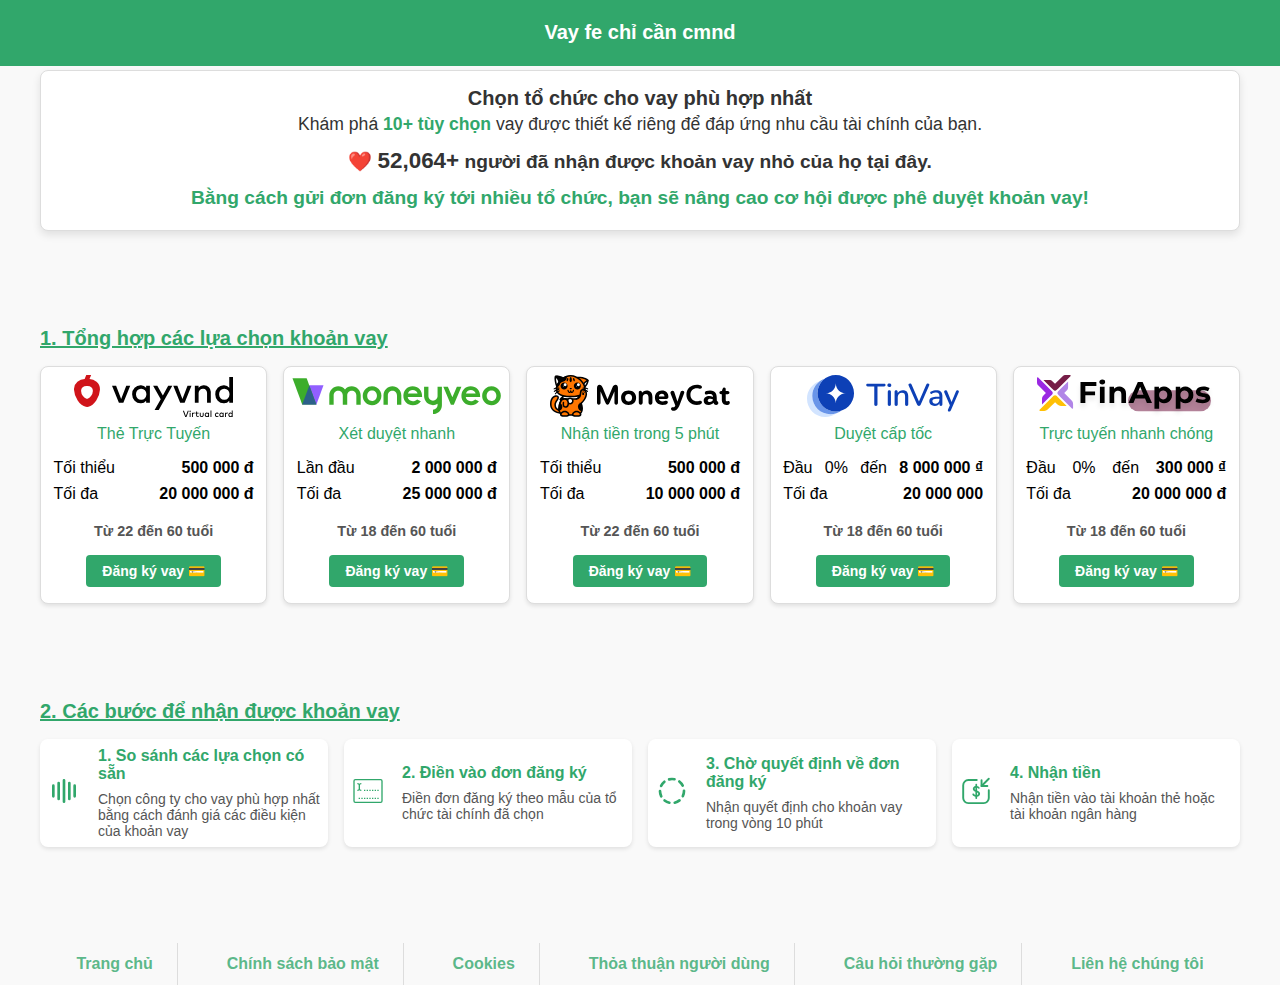
<file: index.html>
<!DOCTYPE html>
<html lang="en">

<head>
    <meta charset="UTF-8">
    <meta name="viewport" content="width=device-width, initial-scale=1.0">
    <title>Vay Siêu Tốc | Vay Online  | Có Tiền Ngay | Vay Đơn Giản</title><meta property="og:title" content="Vay Siêu Tốc | Vay Online  | Có Tiền Ngay | Vay Đơn Giản" /><meta name="description" content="Dễ Dàng Chọn Khoản Vay Tốt Tại Các Đơn Vị Uy Tín. Quy Trình Đơn Giản, Chỉ Cần CMND/CCCD. Đăng Ký Ngay!" /><meta property="og:site_name" content="Vaysieutoc.online" /><meta name="robots" content="index, follow" /><meta name="twitter:card" content="summary_large_image"><meta name="twitter:title" content="Vay Siêu Tốc | Vay Online  | Có Tiền Ngay | Vay Đơn Giản"><meta name="twitter:description" content="Dễ Dàng Chọn Khoản Vay Tốt Tại Các Đơn Vị Uy Tín. Quy Trình Đơn Giản, Chỉ Cần CMND/CCCD. Đăng Ký Ngay!">
    <meta name="theme-color" content="#23a86b">
    <link rel="preconnect" href="https://fonts.googleapis.com">
    <link rel="preconnect" href="https://fonts.gstatic.com" crossorigin>
    <link href="https://fonts.googleapis.com/css2?family=Cabin:ital,wght@0,400..700;1,400..700&display=swap" rel="stylesheet">
    <link href="/assets/css/site.css" rel="stylesheet">
    <link rel="stylesheet" href="/assets/footer.css">
    <link rel=“icon” href="/favicon.png" type=”image/png”>
    <!-- Google tag (gtag.js) -->
<script async src="https://www.googletagmanager.com/gtag/js?id=G-MVRMGFSZ53"></script>
<script>
  window.dataLayer = window.dataLayer || [];
  function gtag(){dataLayer.push(arguments);}
  gtag('js', new Date());

  gtag('config', 'G-MVRMGFSZ53');
</script>
<!-- Cloudflare Web Analytics --><script defer src='https://static.cloudflareinsights.com/beacon.min.js' data-cf-beacon='{"token": "f6c21867b831484cbdbc164f7df10d75"}'></script><!-- End Cloudflare Web Analytics -->
<body>
    <header>
        <h1>Vay fe chỉ cần cmnd</h1>
    </header>


<!-- Intro -->
<div class="container section">
    <div class="introduction">
        <div class="intro-content">
            <h2>Chọn tổ chức cho vay phù hợp nhất</h2>
            <p class="description">
                Khám phá <strong>10+ tùy chọn</strong> vay được thiết kế riêng để đáp ứng nhu cầu tài chính của bạn.
            </p>
            <div class="stats">
                <p>❤️ <strong>52,064+</strong> người đã nhận được khoản vay nhỏ của họ tại đây.</p>
            </div>
            <div class="highlight">
                <p>Bằng cách gửi đơn đăng ký tới nhiều tổ chức, bạn sẽ nâng cao cơ hội được phê duyệt khoản vay!</p>
            </div>
        </div>
    </div>
</div>

<!-- list app -->
<div class="container section">
    <h2 class="headline">1. Tổng hợp các lựa chọn khoản vay</h2>
    <div class="collection">
        <div class="ladi-collection-content">
            <!-- Vayvnd.vn -->
            <a href="https://dinos.scaletrk.com/click?a=52870&amp;o=927" target="_blank" class="ladi-collection-item">
                <div class="ladi-image">
                    <img src="/images/vayvnd.svg" alt="Vayvnd.vn - Công ty TNHH VAYO">
                </div>
                <h3 class="offer-title">Thẻ Trực Tuyến</h3>
                <div class="offer-amount">
                    <span class="text">Tối thiểu</span>
                    <span class="money">500 000 đ</span>
                </div>
                <div class="offer-amount">
                    <span class="text">Tối đa</span>
                    <span class="money">20 000 000 đ</span>
                </div>
                <p class="offer-age">Từ 22 đến 60 tuổi</p>
                <div class="btn">Đăng ký vay 💳</div>
            </a>

            <!-- Moneyveo -->
            <a href="https://dinos.scaletrk.com/click?a=52870&amp;o=663" target="_blank" class="ladi-collection-item">
                <div class="ladi-image">
                    <img src="/images/moneyveo.svg" alt="Vayvnd.vn - Công ty TNHH VAYO">
                </div>
                <h3 class="offer-title">Xét duyệt nhanh</h3>
                <div class="offer-amount">
                    <span class="text">Lần đầu</span>
                    <span class="money">2 000 000 đ</span>
                </div>
                <div class="offer-amount">
                    <span class="text">Tối đa</span>
                    <span class="money">25 000 000 đ</span>
                </div>
                <p class="offer-age">Từ 18 đến 60 tuổi</p>
                <div class="btn">Đăng ký vay 💳</div>
            </a>

            <!-- Moneycat -->
            <a href="https://dinos.scaletrk.com/click?a=52870&amp;o=762" target="_blank" class="ladi-collection-item">
                <div class="ladi-image">
                    <img src="/images/moneycat.svg" alt="Vayvnd.vn - Công ty TNHH VAYO">
                </div>
                <h3 class="offer-title">Nhận tiền trong 5 phút</h3>
                <div class="offer-amount">
                    <span class="text">Tối thiểu</span>
                    <span class="money">500 000 đ</span>
                </div>
                <div class="offer-amount">
                    <span class="text">Tối đa</span>
                    <span class="money">10 000 000 đ</span>
                </div>
                <p class="offer-age">Từ 22 đến 60 tuổi</p>
                <div class="btn">Đăng ký vay 💳</div>
            </a>

            <!-- Tima.vn -->
            <a href="https://go.dinos.click/click?a=52870&amp;o=141" target="_blank" class="ladi-collection-item" style="display: none;"> 
                <div class="ladi-image">
                    <img src="/images/tima.png" alt="Tima.vn - Công ty Cổ phần Tập đoàn Tima">
                </div>
                <h3 class="offer-title">Vay trong ngày</h3>
                <div class="offer-amount">
                    <span class="text">Lần đầu</span>
                    <span class="money">4 000 000 đ</span>
                </div>
                <div class="offer-amount">
                    <span class="text">Tối đa</span>
                    <span class="money">17.000.000 ₫</span>
                </div>
                <p class="offer-age">Từ 18 đến 60 tuổi</p>
                <div class="btn">Đăng ký vay 💳</div>
            </a>
            
            <!-- FE credit -->
            <a href="https://go.isclix.com/deep_link/v5/6604473508666152506/6528872927410958011?sub4=oneatweb&amp;url_enc=aHR0cHM6Ly92YXkuZmVjcmVkaXQuY29tLnZuLw%3D%3D" target="_blank" class="ladi-collection-item" style="display: none;">
                <div class="ladi-image">
                    <img class="h25" src="/images/fecredit.png" alt="Vayvnd.vn - Công ty TNHH VAYO">
                </div>
                <h3 class="offer-title">Giải ngân nhanh chóng</h3>
                <div class="offer-amount">
                    <span class="text">Lần đầu</span>
                    <span class="money">5 000 000 đ</span>
                </div>
                <div class="offer-amount">
                    <span class="text">Tối đa</span>
                    <span class="money">10 000 000 đ</span>
                </div>
                <p class="offer-age">Từ 18 đến 60 tuổi</p>
                <div class="btn">Đăng ký vay 💳</div>
            </a>

            <!-- Home Credit -->
            <a href="https://www.homecredit.vn/" target="_blank" class="ladi-collection-item" style="display: none;">
                <div class="ladi-image">
                    <img class="h30" src="/images/homecredit.webp" alt="Vayvnd.vn - Công ty TNHH VAYO">
                </div>
                <h3 class="offer-title">Trong 10 phút</h3>
                <div class="offer-amount">
                    <span class="text">Đầu</span>
                    <div class="value">0%</div> đến <span class="money">10 000 000 ₫</span>
                </div>
                <div class="offer-amount">
                    <span class="text">Tối đa</span>
                    <span class="money">10 000 000 đ</span>
                </div>
                <p class="offer-age">Từ 18 đến 60 tuổi</p>
                <div class="btn">Đăng ký vay 💳</div>
            </a>

            <!-- Tinvay.vn -->
            <a href="https://dinos.scaletrk.com/click?a=52870&amp;o=769" target="_blank" class="ladi-collection-item">
                <div class="ladi-image">
                    <img src="/images/tinvay.svg" alt="Tin vay ">
                </div>
                <h3 class="offer-title">Duyệt cấp tốc</h3>
                <div class="offer-amount">
                    <span class="text">Đầu</span>
                    <div class="value">0%</div> đến <span class="money">8 000 000 ₫</span>
                </div>
                <div class="offer-amount">
                    <span class="text">Tối đa</span>
                    <span class="money">20 000 000</span>
                </div>
                <p class="offer-age">Từ 18 đến 60 tuổi</p>
                <div class="btn">Đăng ký vay 💳</div>
            </a>

            <!-- F88 -->
            <a href="https://go.clickbuy.asia/click?a=52870&amp;o=451" target="_blank" class="ladi-collection-item" style="display: none;">
                <div class="ladi-image">
                    <img src="/images/f88.svg" alt="Vayvnd.vn - Công ty TNHH VAYO">
                </div>
                <h3 class="offer-title">Vay Nhanh X6 Thu nhập</h3>
                <div class="offer-amount">
                    <span class="text">Đầu</span>
                    <div class="value">0%</div> đến <span class="money">7 000 000 ₫</span>
                </div>
                <div class="offer-amount">
                    <span class="text">Tối đa</span>
                    <span class="money">18 000 000 đ</span>
                </div>
                <p class="offer-age">Từ 18 đến 60 tuổi</p>
                <div class="btn">Đăng ký vay 💳</div>
            </a>

            <!-- Binixo -->
            <a href="https://dinos.scaletrk.com/click?a=52870&amp;o=456" target="_blank" class="ladi-collection-item" style="display: none;">
                <div class="ladi-image">
                    <img src="/images/binixo.svg" alt="">
                </div>
                <h3 class="offer-title">Nhận tiền trong 15 phút</h3>
                <div class="offer-amount">
                    <span class="text">Đầu</span>
                    <div class="value">0%</div> đến <span class="money">500 000 ₫</span>
                </div>
                <div class="offer-amount">
                    <span class="text">Tối đa</span>
                    <span class="money">10 000 000 đ</span>
                </div>
                <p class="offer-age">Từ 18 đến 70 tuổi</p>
                <div class="btn">Đăng ký vay 💳</div>
            </a>

            <!-- Finami.vn -->
            <a href="https://dinos.scaletrk.com/click?a=52870&amp;o=683" target="_blank" class="ladi-collection-item" style="display: none;">
                <div class="ladi-image">
                    <img src="/images/finami.png" alt="finami">
                </div>
                <h3 class="offer-title">Nhanh chóng và dễ dàng</h3>
                <div class="offer-amount">
                    <span class="text">Đầu</span>
                    <div class="value">0%</div> đến <span class="money">500 000 ₫</span>
                </div>
                <div class="offer-amount">
                    <span class="text">Tối đa</span>
                    <span class="money">10 000 000 đ</span>
                </div>
                <p class="offer-age">Từ 18 đến 70 tuổi</p>
                <div class="btn">Đăng ký vay 💳</div>
            </a>

            <!-- Finapps -->
            <a href="https://ladipage.dinos.click/click?a=52870&amp;o=821" target="_blank" class="ladi-collection-item">
                <div class="ladi-image">
                    <img src="/images/finapps.svg" alt="Vayvnd.vn - Công ty TNHH VAYO">
                </div>
                <h3 class="offer-title">Trực tuyến nhanh chóng</h3>
                <div class="offer-amount">
                    <span class="text">Đầu</span>
                    <div class="value">0%</div> đến <span class="money">300 000 ₫</span>
                </div>
                <div class="offer-amount">
                    <span class="text">Tối đa</span>
                    <span class="money">20 000 000 đ</span>
                </div>
                <p class="offer-age">Từ 18 đến 60 tuổi</p>
                <div class="btn">Đăng ký vay 💳</div>
            </a>

            <!-- Crezu -->
            <a href="https://crezu.vn/" target="_blank" class="ladi-collection-item" style="display: none;">
                <div class="ladi-image">
                    <img src="/images/crezu.svg" alt="Vayvnd.vn - Công ty TNHH VAYO">
                </div>
                <h3 class="offer-title">Vay Cá Nhân Nhanh</h3>
                <div class="offer-amount">
                    <span class="text">Đầu</span>
                    <div class="value">0%</div> đến <span class="money">5 000 000 ₫</span>
                </div>
                <div class="offer-amount">
                    <span class="text">Tối đa</span>
                    <span class="money">20 000 000 đ</span>
                </div>
                <p class="offer-age">Từ 18 đến 70 tuổi</p>
                <div class="btn">Đăng ký vay 💳</div>
            </a>

            <!-- Jeff app  -->
            <a href="https://ladipage.dinos.click/click?a=52870&amp;o=161" target="_blank" class="ladi-collection-item" style="display: none;">
                <div class="ladi-image">
                    <img src="/images/jeffapp.svg" alt="Vayvnd.vn - Công ty TNHH VAYO">
                </div>
                <h3 class="offer-title">Uy tín - Minh bạch</h3>
                <div class="offer-amount">
                    <span class="text">Đầu</span>
                    <div class="value">0%</div> đến <span class="money">3 000 000 ₫</span>
                </div>
                <div class="offer-amount">
                    <span class="text">Tối đa</span>
                    <span class="money">30 000 000 đ</span>
                </div>
                <p class="offer-age">Từ 18 đến 60 tuổi</p>
                <div class="btn">Đăng ký vay 💳</div>
            </a>
        </div>
    </div>
</div>

<!-- Steps -->
<div class="container section">
    <h2 class="headline">2. Các bước để nhận được khoản vay</h2>
    <div class="list-steps">
        <!-- Step 1 -->
        <div class="step-item">
            <div class="icon">
                <svg fill="#31a76b" viewBox="0 0 24 24" xmlns="http://www.w3.org/2000/svg">
                    <g id="SVGRepo_bgCarrier" stroke-width="0"></g>
                    <g id="SVGRepo_tracerCarrier" stroke-linecap="round" stroke-linejoin="round"></g>
                    <g id="SVGRepo_iconCarrier">
                        <path
                            d="M13,4V20a1,1,0,0,1-2,0V4a1,1,0,0,1,2,0ZM8,5A1,1,0,0,0,7,6V18a1,1,0,0,0,2,0V6A1,1,0,0,0,8,5ZM4,7A1,1,0,0,0,3,8v8a1,1,0,0,0,2,0V8A1,1,0,0,0,4,7ZM16,5a1,1,0,0,0-1,1V18a1,1,0,0,0,2,0V6A1,1,0,0,0,16,5Zm4,2a1,1,0,0,0-1,1v8a1,1,0,0,0,2,0V8A1,1,0,0,0,20,7Z">
                        </path>
                    </g>
                </svg>
            </div>
            <div class="content">
                <h3 class="title">1. So sánh các lựa chọn có sẵn</h3>
                <p class="description">Chọn công ty cho vay phù hợp nhất bằng cách đánh giá các điều kiện của khoản
                    vay</p>
            </div>
        </div>
        <!-- Step 2 -->
        <div class="step-item">
            <div class="icon">
                <svg viewBox="0 0 24 24" xmlns="http://www.w3.org/2000/svg" fill="#000000">
                    <g id="SVGRepo_bgCarrier" stroke-width="0"></g>
                    <g id="SVGRepo_tracerCarrier" stroke-linecap="round" stroke-linejoin="round"></g>
                    <g id="SVGRepo_iconCarrier">
                        <path fill="#31a76b"
                            d="M5.5 11.443A2.08 2.08 0 0 1 4 12v-1c.74 0 .948-.417 1-.571v-2.86C4.952 7.426 4.749 7 4 7V6a2.08 2.08 0 0 1 1.5.557A2.08 2.08 0 0 1 7 6v1c-.74 0-.948.417-1 .571v2.86c.048.143.251.569 1 .569v1a2.08 2.08 0 0 1-1.5-.557zM23 4.5v15a1.502 1.502 0 0 1-1.5 1.5h-19A1.502 1.502 0 0 1 1 19.5v-15A1.502 1.502 0 0 1 2.5 3h19A1.502 1.502 0 0 1 23 4.5zm-1 0a.5.5 0 0 0-.5-.5h-19a.5.5 0 0 0-.5.5v15a.5.5 0 0 0 .5.5h19a.5.5 0 0 0 .5-.5zM13 12h1v-1h-1zm-4 0h1v-1H9zm6 0h1v-1h-1zm-4 0h1v-1h-1zm8 0h1v-1h-1zm-2 0h1v-1h-1zM7 18h1v-1H7zm2 0h1v-1H9zm2 0h1v-1h-1zm-6 0h1v-1H5zm8 0h1v-1h-1zm6 0h1v-1h-1zm-2 0h1v-1h-1zm-2 0h1v-1h-1z">
                        </path>
                        <path fill="none" d="M0 0h24v24H0z"></path>
                    </g>
                </svg>
            </div>
            <div class="content">
                <h3 class="title">2. Điền vào đơn đăng ký</h3>
                <p class="description">Điền đơn đăng ký theo mẫu của tổ chức tài chính đã chọn</p>
            </div>
        </div>
        <!-- Step 3 -->
        <div class="step-item">
            <div class="icon">
                <svg viewBox="0 0 24 24" fill="none" xmlns="http://www.w3.org/2000/svg">
                    <g id="SVGRepo_bgCarrier" stroke-width="0"></g>
                    <g id="SVGRepo_tracerCarrier" stroke-linecap="round" stroke-linejoin="round"></g>
                    <g id="SVGRepo_iconCarrier">
                        <path
                            d="M21 12C21 16.9706 16.9706 21 12 21C7.02944 21 3 16.9706 3 12C3 7.02944 7.02944 3 12 3C16.9706 3 21 7.02944 21 12Z"
                            stroke="#31a76b" stroke-width="2" stroke-linecap="round" stroke-linejoin="round"
                            stroke-dasharray="4 4"></path>
                    </g>
                </svg>
            </div>
            <div class="content">
                <h3 class="title">3. Chờ quyết định về đơn đăng ký</h3>
                <p class="description">Nhận quyết định cho khoản vay trong vòng 10 phút</p>
            </div>
        </div>
        <!-- Step 4 -->
        <div class="step-item">
            <div class="icon">
                <svg viewBox="-0.5 0 25 25" fill="none" xmlns="http://www.w3.org/2000/svg">
                    <g id="SVGRepo_bgCarrier" stroke-width="0"></g>
                    <g id="SVGRepo_tracerCarrier" stroke-linecap="round" stroke-linejoin="round"></g>
                    <g id="SVGRepo_iconCarrier">
                        <path
                            d="M12.8702 16.97V18.0701C12.8702 18.2478 12.7995 18.4181 12.6739 18.5437C12.5482 18.6694 12.3778 18.74 12.2001 18.74C12.0224 18.74 11.852 18.6694 11.7264 18.5437C11.6007 18.4181 11.5302 18.2478 11.5302 18.0701V16.9399C11.0867 16.8668 10.6625 16.7051 10.2828 16.4646C9.90316 16.2241 9.57575 15.9097 9.32013 15.54C9.21763 15.428 9.16061 15.2817 9.16016 15.1299C9.16006 15.0433 9.17753 14.9576 9.21155 14.8779C9.24557 14.7983 9.29545 14.7263 9.35809 14.6665C9.42074 14.6067 9.49484 14.5601 9.57599 14.5298C9.65713 14.4994 9.7436 14.4859 9.83014 14.49C9.91602 14.4895 10.0009 14.5081 10.0787 14.5444C10.1566 14.5807 10.2254 14.6338 10.2802 14.7C10.6 15.1178 11.0342 15.4338 11.5302 15.6099V13.0701C10.2002 12.5401 9.53015 11.77 9.53015 10.76C9.55019 10.2193 9.7627 9.70353 10.1294 9.30566C10.4961 8.9078 10.9929 8.65407 11.5302 8.59009V7.47998C11.5302 7.30229 11.6007 7.13175 11.7264 7.0061C11.852 6.88045 12.0224 6.81006 12.2001 6.81006C12.3778 6.81006 12.5482 6.88045 12.6739 7.0061C12.7995 7.13175 12.8702 7.30229 12.8702 7.47998V8.58008C13.2439 8.63767 13.6021 8.76992 13.9234 8.96924C14.2447 9.16856 14.5226 9.43077 14.7402 9.73999C14.8284 9.85568 14.8805 9.99471 14.8901 10.1399C14.8928 10.2256 14.8783 10.3111 14.8473 10.3911C14.8163 10.4711 14.7696 10.5439 14.7099 10.6055C14.6502 10.667 14.5787 10.7161 14.4998 10.7495C14.4208 10.7829 14.3359 10.8001 14.2501 10.8C14.1607 10.7989 14.0725 10.7787 13.9915 10.7407C13.9104 10.7028 13.8384 10.648 13.7802 10.5801C13.5417 10.2822 13.2274 10.054 12.8702 9.91992V12.1699L13.1202 12.27C14.3902 12.76 15.1802 13.4799 15.1802 14.6299C15.163 15.2399 14.9149 15.8208 14.4862 16.2551C14.0575 16.6894 13.4799 16.9449 12.8702 16.97ZM11.5302 11.5901V9.96997C11.3688 10.0285 11.2298 10.1363 11.1329 10.2781C11.0361 10.4198 10.9862 10.5884 10.9902 10.76C10.9984 10.93 11.053 11.0945 11.1483 11.2356C11.2435 11.3767 11.3756 11.4889 11.5302 11.5601V11.5901ZM13.7302 14.6599C13.7302 14.1699 13.3902 13.8799 12.8702 13.6599V15.6599C13.1157 15.6254 13.3396 15.5009 13.4985 15.3105C13.6574 15.1202 13.74 14.8776 13.7302 14.6299V14.6599Z"
                            fill="#31a76b"></path>
                        <path
                            d="M12.58 3.96997H6C4.93913 3.96997 3.92178 4.39146 3.17163 5.1416C2.42149 5.89175 2 6.9091 2 7.96997V17.97C2 19.0308 2.42149 20.0482 3.17163 20.7983C3.92178 21.5485 4.93913 21.97 6 21.97H18C19.0609 21.97 20.0783 21.5485 20.8284 20.7983C21.5786 20.0482 22 19.0308 22 17.97V11.8999"
                            stroke="#31a76b" stroke-width="1.5" stroke-linecap="round" stroke-linejoin="round">
                        </path>
                        <path d="M21.9998 2.91992L16.3398 8.57992" stroke="#31a76b" stroke-width="1.5"
                            stroke-linecap="round" stroke-linejoin="round"></path>
                        <path d="M20.8698 8.5798H16.3398V4.0498" stroke="#31a76b" stroke-width="1.5"
                            stroke-linecap="round" stroke-linejoin="round"></path>
                    </g>
                </svg>
            </div>
            <div class="content">
                <h3 class="title">4. Nhận tiền</h3>
                <p class="description">Nhận tiền vào tài khoản thẻ hoặc tài khoản ngân hàng</p>
            </div>
        </div>
    </div>

</div>

<!-- Detail -->
<div class="container section" style="display: none;">
    <h2 class="headline">3. Thông tin thêm về các dịch vụ vay</h2>
    <div class="list-details-offer-boxes">
        <!-- vayvnd -->
        <div class="offer-box-item">
            <h3 class="offer-title"><span class="txtmain">Vayvnd.vn</span> - Công ty TNHH VAYO</h3>
            <p class="offer-address"><span class="address">Địa chỉ</span>: Tầng 2, 81 Cách Mạng Tháng 8, Phường Bến
                Thành, Quận 1, Thành Phố Hồ
                Chí Minh</p>
            <p class="offer-phone">Số điện thoại: <span class="phone">1 900 988 954</span></p>
            <p class="offer-email">E-mail: <a href="/cdn-cgi/l/email-protection" class="__cf_email__" data-cfemail="2f464149406f594e5659414b015941">[email&#160;protected]</a></p>
            <p class="offer-rate">Lãi suất hàng năm tối đa (APR): 18%</p>
            <p class="offer-details">Khi vay 2 000 000 ₫ trong 6 tháng, phí 500 000 ₫, tổng chi phí 3 000 000 ₫, APR
                18%.</p>
            <p class="offer-duration">Thời hạn: 3 - 6 tháng</p>
        </div>

        <!-- Moneyveo -->
        <div class="offer-box-item">
            <h3 class="offer-title"><span class="txtmain">Moneyveo.vn</span> - Công ty TNHH MONEYVEO VIETNAM</h3>
            <p class="offer-address"><span class="address">Địa chỉ</span>: 21 Nguyễn Trung Ngạn, Phường Bến Thành,
                Quận 1, Tp. Hồ Chí Minh</p>
            <p class="offer-phone">Số điện thoại: <span class="phone">1 800 646 475</span></p>
            <p class="offer-email">E-mail: <a href="/cdn-cgi/l/email-protection" class="__cf_email__" data-cfemail="dfb2beadb4baabb6b1b89fb2b0b1baa6a9bab0f1a9b1">[email&#160;protected]</a></p>
            <p class="offer-rate">Lãi suất hàng năm tối đa (APR): 18.25%</p>
            <p class="offer-details">Khi vay 1 000 000 ₫ trong 3 tháng, phí 45 625 ₫, tổng chi phí 1 045 625 ₫, APR
                18.25%.</p>
            <p class="offer-duration">Thời hạn: 62 ngày - 3 tháng</p>
        </div>

        <!-- Moneycat -->
        <div class="offer-box-item">
            <h3 class="offer-title"><span class="txtmain">Moneycat.vn</span> - Công ty TNHH MTV LENDTOP</h3>
            <p class="offer-address"><span class="address">Địa chỉ</span>: Số 01 , Đường Quang Trung , Phường 10 ,
                Quận Gò Vấp , Thành phố Hồ Chí Minh</p>
            <p class="offer-phone">Số điện thoại: <span class="phone">1 900 636 727</span></p>
            <p class="offer-email">E-mail: <a href="/cdn-cgi/l/email-protection" class="__cf_email__" data-cfemail="305e57516f5e4444705d5f5e55495351441e465e">[email&#160;protected]</a></p>
            <p class="offer-rate">Lãi suất hàng năm tối đa (APR): 18.25%</p>
            <p class="offer-details">Khi vay 2 000 000 ₫ trong 3 tháng, phí 1 500 000 ₫, tổng chi phí 3 500 000 ₫,
                APR 18.25%.</p>
            <p class="offer-duration">Thời hạn: 3 - 6 tháng</p>
        </div>

        <!-- Tima -->
        <div class="offer-box-item">
            <h3 class="offer-title"><span class="txtmain">Tima.vn</span> - Công ty Cổ phần Tập đoàn Tima</h3>
            <p class="offer-address"><span class="address">Địa chỉ</span>: Tầng 9, Tòa nhà Gold Tower, số 275 đường
                Nguyễn Trãi, Phường Thanh Xuân Trung, Quận Thanh Xuân, Hà Nội, Việt Nam</p>
            <p class="offer-phone">Số điện thoại: <span class="phone">1900 633 688</span></p>
            <p class="offer-email"><a href="/cdn-cgi/l/email-protection" class="__cf_email__" data-cfemail="394a4c4949564b4d794d505458174f57">[email&#160;protected]</a></p>
            <p class="offer-rate">Lãi suất hàng năm tối đa (APR): 18.25%</p>
            <p class="offer-details">Khi vay 2.000.000 ₫ trong 3 tháng với phí 1.500.000 ₫, tổng chi phí sẽ là
                3.500.000 ₫, tương ứng với APR 18,25%</p>
            <p class="offer-duration">Thời hạn: 3 - 6 tháng</p>
        </div>

        <!-- fe credit -->
        <div class="offer-box-item">
            <h3 class="offer-title"><span class="txtmain">FE CREDIT</span> - Công ty Tài chính TNHH MTV Ngân hàng
                Việt Nam Thịnh Vượng SMBC</h3>
            <p class="offer-address"><span class="address">Địa chỉ</span>: Tòa nhà FE CREDIT, 144 Cộng Hòa, Phường
                12, Quận Tân Bình, TP. Hồ Chí Minh</p>
            <p class="offer-phone">Số điện thoại: <span class="phone">1900 6535</span></p>
            <p class="offer-email">Email: <a href="/cdn-cgi/l/email-protection" class="__cf_email__" data-cfemail="c3a7aaa0abb5b6a8aba2a0ababa2ada483a5a6a0b1a6a7aab7eda0acaeedb5ad">[email&#160;protected]</a></p>
            <p class="offer-rate">Lãi suất hàng năm tối đa (APR): 20%</p>
            <p class="offer-details">Khi vay 2.000.000 ₫ trong 3 tháng với phí 600.000 ₫, tổng chi phí sẽ là
                2.600.000 ₫, tương ứng với APR 20%</p>
            <p class="offer-duration">Thời hạn: 3 - 36 tháng</p>
        </div>

        <!-- Home Credit -->
        <div class="offer-box-item">
            <h3 class="offer-title"><span class="txtmain">Home Credit Việt Nam</span> - Công ty Tài chính TNHH MTV
                Home Credit Việt Nam</h3>
            <p class="offer-address"><span class="address">Địa chỉ</span>: Tầng G, 8 và 10, Tòa nhà Phụ Nữ, số 20
                Nguyễn Đăng Giai, Phường Thảo Điền, Thành phố Thủ Đức, TP.HCM</p>
            <p class="offer-phone">Số điện thoại: <span class="phone">1900 633 633</span></p>
            <p class="offer-email"><a href="/cdn-cgi/l/email-protection" class="__cf_email__" data-cfemail="b4dddad2dbf4dcdbd9d1d7c6d1d0ddc09ac2da">[email&#160;protected]</a></p>
            <p class="offer-rate">Lãi suất hàng năm tối đa (APR): 18,25%</p>
            <p class="offer-details">Khi vay 2.000.000 ₫ trong 3 tháng với phí 1.500.000 ₫, tổng chi phí sẽ là
                3.500.000 ₫, tương ứng với APR 18,25%</p>
            <p class="offer-duration">Thời hạn: 3 - 6 tháng</p>
        </div>

        <!-- Tinvay.vn -->
        <div class="offer-box-item">
            <h3 class="offer-title"><span class="txtmain">TinVay.vn</span> - Công ty Cổ phần Công nghệ Data Nest
            </h3>
            <p class="offer-address"><span class="address">Địa chỉ</span>: Tầng 7, Tòa nhà HITC, 239 Xuân Thủy, Quận
                Cầu Giấy, Hà Nội, Việt Nam</p>
            <p class="offer-phone">Số điện thoại: <span class="phone">(84) 247 108 1688</span></p>
            <p class="offer-email"><a href="/cdn-cgi/l/email-protection" class="__cf_email__" data-cfemail="c1b5a8afb7a0b881b7a8a4b5a2b3a4a5a8b5efa2aeacefb7af">[email&#160;protected]</a></p>
            <p class="offer-rate">Lãi suất hàng năm tối đa (APR): 20%</p>
            <p class="offer-details">Khi vay 2.000.000 ₫ trong 3 tháng với phí 600.000 ₫, tổng chi phí sẽ là
                2.600.000 ₫, tương ứng với APR 20%</p>
            <p class="offer-duration">Thời hạn: 3 - 36 tháng</p>
        </div>

        <!-- F88 -->
        <div class="offer-box-item">
            <h3 class="offer-title"><span class="txtmain">F88.vn</span> - Công ty Cổ phần Kinh doanh F88</h3>
            <p class="offer-address"><span class="address">Địa chỉ</span>: 275 Nguyễn Trãi, Phường Thanh Xuân Trung,
                Quận Thanh Xuân, Hà Nội, Việt Nam</p>
            <p class="offer-phone">Số điện thoại: <span class="phone">1800 6388</span></p>
            <p class="offer-email">Email: <a href="/cdn-cgi/l/email-protection" class="__cf_email__" data-cfemail="f29b9c949db294cacadc849c">[email&#160;protected]</a></p>
            <p class="offer-rate">Lãi suất hàng năm tối đa (APR): 18%</p>
            <p class="offer-details">Khi vay 2.000.000 ₫ trong 6 tháng với lãi suất 18%/năm, tổng chi phí sẽ là
                2.550.000 ₫, tương ứng với APR 55%.</p>
            <p class="offer-duration">Thời hạn: 6 - 18 tháng</p>
        </div>

        <!-- Binixo -->
        <div class="offer-box-item">
            <h3 class="offer-title"><span class="txtmain">Binixo.vn</span> - Infinsacom Kft.</h3>
            <p class="offer-address"><span class="address">Địa chỉ</span>: Thông tin không được cung cấp trên trang
                web chính thức.</p>
            <p class="offer-phone">Số điện thoại: <span class="phone">+36 20 211 4538</span></p>
            <p class="offer-email"><a href="/cdn-cgi/l/email-protection" class="__cf_email__" data-cfemail="553c3b333a153c3b333c3b26347b363a38">[email&#160;protected]</a></p>
            <p class="offer-rate">Lãi suất hàng năm (APR): Từ 4% đến 16%/năm</p>
            <p class="offer-details">Ví dụ: Khi vay 1.000.000 ₫ trong 3 tháng với lãi suất 16%/năm, tổng số tiền
                thanh toán sẽ là 1.120.000 ₫.</p>
            <p class="offer-duration">Thời hạn vay: Từ 90 đến 360 ngày</p>
        </div>

        <!-- Finami -->
        <div class="offer-box-item">
            <h3 class="offer-title"><span class="txtmain">Finami.vn</span> - Dịch vụ cho vay trực tuyến</h3>
            <p class="offer-address"><span class="address">Địa chỉ</span>: Không có thông tin cụ thể trên trang web
            </p>
            <p class="offer-phone">Số điện thoại: Không có thông tin cụ thể trên trang web</p>
            <p class="offer-email">Email: Không có thông tin cụ thể trên trang web</p>
            <p class="offer-rate">Lãi suất hàng năm (APR): Từ 4% đến 20%</p>
            <p class="offer-details">Ví dụ: Khi vay 1.000.000 ₫ trong 3 tháng với lãi suất 20%/năm, tổng số tiền
                phải trả là 1.120.000 ₫</p>
            <p class="offer-duration">Thời hạn vay: Tối thiểu 90 ngày, tối đa 360 ngày</p>
        </div>

        <!-- FinApps -->
        <div class="offer-box-item">
            <h3 class="offer-title"><span class="txtmain">FinApps.vn</span> - Dịch vụ lựa chọn khoản vay miễn phí
            </h3>
            <p class="offer-address"><span class="address">Địa chỉ</span>: Thông tin địa chỉ cụ thể không được cung
                cấp trên trang web chính thức.</p>
            <p class="offer-phone">Số điện thoại: Thông tin số điện thoại không được cung cấp trên trang web chính
                thức.</p>
            <p class="offer-email"><a href="/cdn-cgi/l/email-protection" class="__cf_email__" data-cfemail="92fbfcf4fdd2f4fbfcf3e2e2e1bcf1fdff">[email&#160;protected]</a></p>
            <p class="offer-rate">Lãi suất hàng năm tối đa (APR): Lãi suất do người cho vay đưa ra có thể khác nhau
                và được xác định dựa trên hoàn cảnh cá nhân và lịch sử tín dụng của bạn.</p>
            <p class="offer-details">Khi vay từ 300.000 ₫ đến 20.000.000 ₫ trong thời gian từ 2 đến 3 tháng, lãi
                suất và phí sẽ được xác định dựa trên thông tin cá nhân và lịch sử tín dụng của bạn.</p>
            <p class="offer-duration">Thời hạn: 2 - 3 tháng</p>
        </div>

        <!-- Crezu -->
        <div class="offer-box-item">
            <h3 class="offer-title"><span class="txtmain">Crezu.vn</span> - Công ty Fininity Ltd</h3>
            <p class="offer-address"><span class="address">Địa chỉ</span>: Phố Tartu, 84а, Tallinn, 10112, Estonia
            </p>
            <p class="offer-phone">Số điện thoại: <span class="phone">Thông tin không có sẵn</span></p>
            <p class="offer-email">Email: <a href="/cdn-cgi/l/email-protection" class="__cf_email__" data-cfemail="94f7fbf9e4f8fdf5faf7f1d4f7e6f1eee1bae2fa">[email&#160;protected]</a></p>
            <p class="offer-rate">Lãi suất hàng năm tối đa (APR): 18.25%</p>
            <p class="offer-details">Khi vay 2.000.000 ₫ trong 3 tháng với lãi suất 3,65%/năm, tổng số tiền phải trả
                sẽ là 2.018.000 ₫, bao gồm phí 18.000 ₫.</p>
            <p class="offer-duration">Thời hạn: 91 - 120 ngày</p>
        </div>

        <!-- Jeff -->
        <div class="offer-box-item">
            <h3 class="offer-title"><span class="txtmain">Jeff.vn</span> - Công ty TNHH Jeff Việt Nam</h3>
            <p class="offer-address"><span class="address">Địa chỉ</span>: 111/1 đường Nguyễn Văn Công, ấp Trung
                Lân, xã Bà Điểm, huyện Hóc Môn, Thành phố Hồ Chí Minh, Việt Nam</p>
            <p class="offer-phone">Số điện thoại: <span class="phone">+84 397503388</span></p>
            <p class="offer-email">Email: <a href="/cdn-cgi/l/email-protection" class="__cf_email__" data-cfemail="21424e4f55404255614b4447470c4051510f424e4c">[email&#160;protected]</a></p>
            <p class="offer-rate">Lãi suất hàng năm tối đa (APR): 20%</p>
            <p class="offer-details">Khi vay 2.000.000 ₫ trong 3 tháng với phí 1.500.000 ₫, tổng chi phí sẽ là
                3.500.000 ₫, tương ứng với APR 20%</p>
            <p class="offer-duration">Thời hạn: 3 - 12 tháng</p>
        </div>
    </div>
</div>

<!-- Content -->
<div class="container section" style="display: none;">
    <div class="content-container">
        <h3>Vay Siêu Tốc: Giải Pháp Tài Chính Tiện Lợi Tại Việt Nam</h3>
        <p>Vay Siêu Tốc đã trở thành một trong những giải pháp tài chính phổ biến
            tại Việt Nam, đặc biệt dành cho những ai cần nguồn vốn cấp bách. Với tính tiện lợi
            và nhanh chóng, Vay Siêu Tốc giúp giải quyết các nhu cầu tài
            chính khẩn cấp một cách hiệu quả. Trong đó, <strong>Vaysieutoc.online</strong>, một dịch vụ
            so sánh khoản vay uy tín, đóng vai trò quan trọng trong việc kết nối người
            đi vay với các đối tác cho vay đáng tin cậy.</p>
        <p>Bài viết này sẽ giúp bạn tìm hiểu chi tiết về Vay Siêu Tốc tại Việt Nam, lợi
            ích mà nó mang lại và cách <strong>Vaysieutoc.online</strong> hỗ trợ bạn
            tìm kiếm khoản vay phù hợp.</p>
        <hr />
        <h2>Lợi Ích Của Vay Siêu Tốc</h2>
        <h3>1. Nhanh Chóng</h3>
        <p>Quá trình xét duyệt và phê duyệt nhanh chóng giúp người
            vay nhận được nguồn vốn kịp thời, giải quyết nhu cầu tài chính cấp bách.</p>
        <h3>2. Dễ Dàng</h3>
        <p>Các khoản Vay Siêu Tốc thường có quy trình đăng ký trực tuyến, tiết kiệm thời
            gian và công sức cho người đi vay.</p>
        <h3>3. Linh Hoạt</h3>
        <p>Người vay có thể lựa chọn số tiền vay và kỳ hạn trả nợ phù hợp với nhu cầu và
            tình hình tài chính của mình.</p>
        <h3>4. Đa Dạng Mục Đích</h3>
        <p>Vay Siêu Tốc có thể được sử dụng cho nhiều mục đích, từ chi tiêu cá nhân,
            trả nợ, thanh toán chi phí y tế đến đầu tư nhỏ.</p>
        <h3>5. Ưu Đãi Đặc Biệt</h3>
        <p>Nhiều dịch vụ Vay Siêu Tốc, bao gồm <strong>Vaysieutoc.online</strong>, cung cấp khoản vay đầu tiên với
            lãi suất 0%, giúp người vay giảm áp lực tài chính.</p>
        <h3>6. Sẵn Có Mọi Lúc</h3>
        <p>Người vay có thể đăng ký vay mọi lúc, mọi nơi chỉ cần thiết bị có kết nối
            Internet.</p>
        <hr />
        <h2>So Sánh Vay Siêu Tốc Với Vay Truyền Thống</h2>
        <table>
            <thead>
                <tr>
                    <th><strong>Tiêu chí</strong></th>
                    <th><strong>Vay Siêu Tốc</strong></th>
                    <th><strong>Vay Truyền Thống</strong></th>
                </tr>
            </thead>
            <tbody>
                <tr>
                    <td>Tốc độ phê duyệt</td>
                    <td>Vài phút đến vài giờ</td>
                    <td>Vài ngày đến vài tuần</td>
                </tr>
                <tr>
                    <td>Hình thức đăng ký</td>
                    <td>Trực tuyến</td>
                    <td>Trực tiếp</td>
                </tr>
                <tr>
                    <td>Điều kiện vay</td>
                    <td>Linh hoạt, không cần thế chấp</td>
                    <td>Yêu cầu tài sản đảm bảo hoặc bảo lãnh</td>
                </tr>
                <tr>
                    <td>Lãi suất</td>
                    <td>Cao hơn ngân hàng truyền thống</td>
                    <td>Thấp hơn Vay Siêu Tốc</td>
                </tr>
            </tbody>
        </table>
        <hr />
        <h2>Điều Kiện Vay Siêu Tốc Tại <strong>Vaysieutoc.online</strong></h2>
        <h3>1. Số Tiền Vay</h3>
        <p>Người đi vay có thể lựa chọn số tiền từ <strong>500.000 VNĐ đến 20.000.000 VNĐ</strong>,
            phù hợp với nhu cầu tài chính cá nhân.</p>
        <h3>2. Kỳ Hạn Trả Nợ</h3>
        <p>Kỳ hạn trả nợ linh hoạt, từ <strong>3 tháng đến 1 năm</strong>, giúp người vay có đủ
            thời gian thanh toán khoản vay một cách thoải mái.</p>
        <h3>3. Ưu Đãi Khoản Vay Đầu Tiên</h3>
        <p>Người vay lần đầu được hưởng <strong>lãi suất 0%</strong>, giảm áp lực tài
            chính. Tuy nhiên, các khoản vay tiếp theo có thể áp dụng mức
            <strong>APR tối đa 20%</strong> tùy theo hồ sơ vay.
        </p>
        <hr />
        <h2>Ví Dụ Về Chi Phí Khoản Vay</h2>
        <ul>
            <li><strong>Số tiền vay</strong>: 2.000.000 VNĐ</li>
            <li><strong>Kỳ hạn</strong>: 6 tháng</li>
            <li><strong>Lãi suất</strong>: 0% cho khoản vay đầu tiên</li>
            <li><strong>Phí dịch vụ</strong>: 500.000 VNĐ</li>
            <li><strong>Tổng chi phí hoàn trả</strong>: 2.500.000 VNĐ</li>
        </ul>
        <hr />
        <h2>Những Rủi Ro Khi Trả Nợ Trễ</h2>
        <h3>1. Ảnh Hưởng Đến Lịch Sử Tín Dụng</h3>
        <p>Việc trả nợ chậm có thể làm giảm điểm tín dụng, gây khó khăn trong việc
            vay vốn trong tương lai.</p>
        <h3>2. Chi Phí Phát Sinh</h3>
        <p>Người vay có thể phải trả thêm tiền phạt, lãi suất phát sinh hoặc phí
            trả chậm.</p>
        <h3>3. Hành Động Pháp Lý</h3>
        <p>Trong trường hợp nghiêm trọng, các đối tác cho vay có thể thực hiện các
            hành động pháp lý như kiện tụng để thu hồi số tiền còn nợ.</p>
        <hr />
        <h2><strong>Vaysieutoc.online</strong> Là Gì?</h2>
        <p><strong>Vaysieutoc.online</strong> là nền tảng giúp người đi vay <strong>so sánh khoản
                vay</strong>, tìm hiểu lãi suất, kỳ hạn và số tiền vay từ các tổ chức
            tài chính đáng tin cậy. Đây không phải là tổ chức tài
            chính mà là dịch vụ cung cấp thông tin minh bạch và toàn diện,
            giúp bạn dễ dàng đưa ra quyết định phù hợp.</p>
        <hr />
        <h3>Tóm Lại</h3>
        <p>Vay Siêu Tốc là một giải pháp hiệu quả cho các nhu cầu tài chính cấp
            bách. Với sự hỗ trợ của <strong>Vaysieutoc.online</strong>, người đi vay có thể nhanh chóng
            tìm thấy các khoản vay phù hợp, so sánh các lựa chọn và đảm
            bảo quyết định sáng suốt.</p>
    </div>
</div>

<footer>
    <div class="container">
        <div class="list-pages">
            <a href="/">Trang chủ</a>
            <a href="/chinh-sach-bao-mat.html">Chính sách bảo mật</a>
            <a href="/cookies.html">Cookies</a>
            <a href="/thoa-thuan-nguoi-dung.html">Thỏa thuận người dùng</a>
            <a href="/cau-hoi-thuong-gap.html">Câu hỏi thường gặp</a>
            <a href="/lien-he-chung-toi.html">Liên hệ chúng tôi</a>
        </div>
    </div>
</footer>
<script src="/assets/js/site.js"></script>
</body>

</html>
</file>
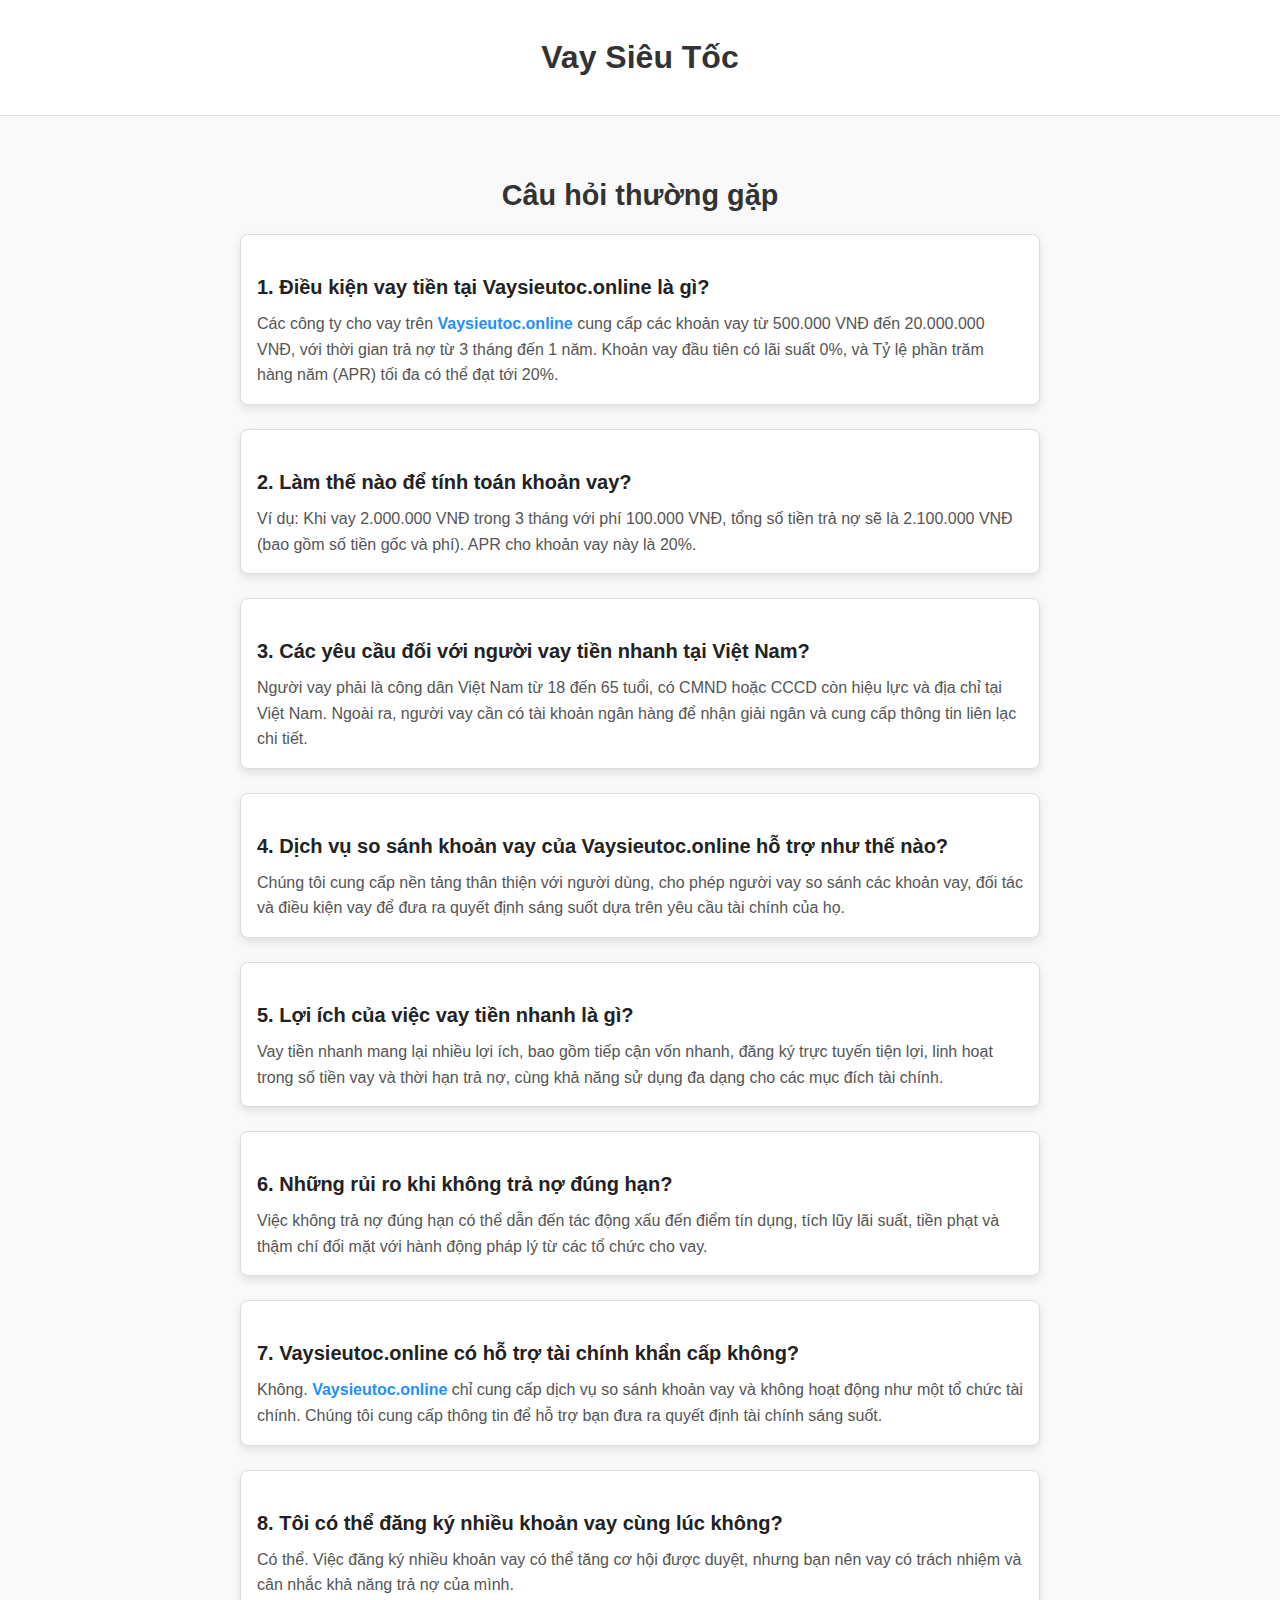
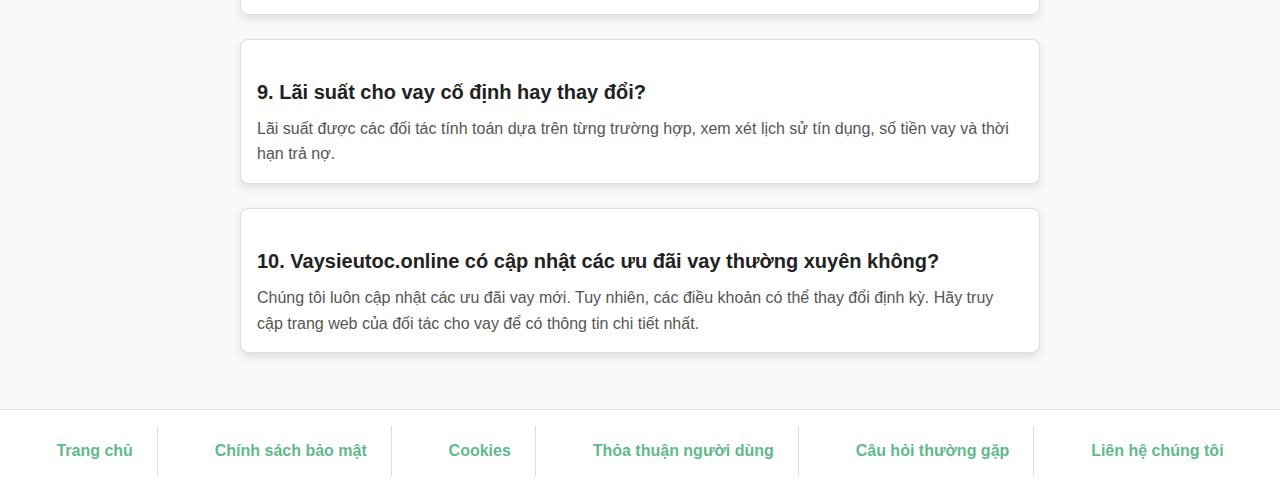
<file: cau-hoi-thuong-gap.html>
<!DOCTYPE html>
<html lang="vi">
<head>
    <meta charset="UTF-8">
    <meta name="viewport" content="width=device-width, initial-scale=1.0">
    <meta name="description" content="Giải đáp các câu hỏi thường gặp về vay tiền nhanh tại Vaysieutoc.online - Nền tảng so sánh khoản vay hàng đầu tại Việt Nam.">
    <meta name="keywords" content="Vaysieutoc.online, câu hỏi thường gặp, vay tiền nhanh, dịch vụ so sánh khoản vay, vay tài chính">
    <meta name="author" content="Vaysieutoc.online">
    <link rel="stylesheet" href="./assets/cauhoi.css">
    <link rel="stylesheet" href="./assets/footer.css">
    <title>Câu hỏi thường gặp | Vaysieutoc.online</title>
</head>
<body>
    <header>
        <h1>Vay Siêu Tốc</h1>
    </header>
    <main>
        <section id="cau-hoi-thuong-gap">
            <h2>Câu hỏi thường gặp</h2>

            <article>
                <h3>1. Điều kiện vay tiền tại Vaysieutoc.online là gì?</h3>
                <p>Các công ty cho vay trên <strong>Vaysieutoc.online</strong> cung cấp các khoản vay từ 500.000 VNĐ đến 20.000.000 VNĐ, với thời gian trả nợ từ 3 tháng đến 1 năm. Khoản vay đầu tiên có lãi suất 0%, và Tỷ lệ phần trăm hàng năm (APR) tối đa có thể đạt tới 20%.</p>
            </article>

            <article>
                <h3>2. Làm thế nào để tính toán khoản vay?</h3>
                <p>Ví dụ: Khi vay 2.000.000 VNĐ trong 3 tháng với phí 100.000 VNĐ, tổng số tiền trả nợ sẽ là 2.100.000 VNĐ (bao gồm số tiền gốc và phí). APR cho khoản vay này là 20%.</p>
            </article>

            <article>
                <h3>3. Các yêu cầu đối với người vay tiền nhanh tại Việt Nam?</h3>
                <p>Người vay phải là công dân Việt Nam từ 18 đến 65 tuổi, có CMND hoặc CCCD còn hiệu lực và địa chỉ tại Việt Nam. Ngoài ra, người vay cần có tài khoản ngân hàng để nhận giải ngân và cung cấp thông tin liên lạc chi tiết.</p>
            </article>

            <article>
                <h3>4. Dịch vụ so sánh khoản vay của Vaysieutoc.online hỗ trợ như thế nào?</h3>
                <p>Chúng tôi cung cấp nền tảng thân thiện với người dùng, cho phép người vay so sánh các khoản vay, đối tác và điều kiện vay để đưa ra quyết định sáng suốt dựa trên yêu cầu tài chính của họ.</p>
            </article>

            <article>
                <h3>5. Lợi ích của việc vay tiền nhanh là gì?</h3>
                <p>Vay tiền nhanh mang lại nhiều lợi ích, bao gồm tiếp cận vốn nhanh, đăng ký trực tuyến tiện lợi, linh hoạt trong số tiền vay và thời hạn trả nợ, cùng khả năng sử dụng đa dạng cho các mục đích tài chính.</p>
            </article>

            <article>
                <h3>6. Những rủi ro khi không trả nợ đúng hạn?</h3>
                <p>Việc không trả nợ đúng hạn có thể dẫn đến tác động xấu đến điểm tín dụng, tích lũy lãi suất, tiền phạt và thậm chí đối mặt với hành động pháp lý từ các tổ chức cho vay.</p>
            </article>

            <article>
                <h3>7. Vaysieutoc.online có hỗ trợ tài chính khẩn cấp không?</h3>
                <p>Không. <strong>Vaysieutoc.online</strong> chỉ cung cấp dịch vụ so sánh khoản vay và không hoạt động như một tổ chức tài chính. Chúng tôi cung cấp thông tin để hỗ trợ bạn đưa ra quyết định tài chính sáng suốt.</p>
            </article>

            <article>
                <h3>8. Tôi có thể đăng ký nhiều khoản vay cùng lúc không?</h3>
                <p>Có thể. Việc đăng ký nhiều khoản vay có thể tăng cơ hội được duyệt, nhưng bạn nên vay có trách nhiệm và cân nhắc khả năng trả nợ của mình.</p>
            </article>

            <article>
                <h3>9. Lãi suất cho vay cố định hay thay đổi?</h3>
                <p>Lãi suất được các đối tác tính toán dựa trên từng trường hợp, xem xét lịch sử tín dụng, số tiền vay và thời hạn trả nợ.</p>
            </article>

            <article>
                <h3>10. Vaysieutoc.online có cập nhật các ưu đãi vay thường xuyên không?</h3>
                <p>Chúng tôi luôn cập nhật các ưu đãi vay mới. Tuy nhiên, các điều khoản có thể thay đổi định kỳ. Hãy truy cập trang web của đối tác cho vay để có thông tin chi tiết nhất.</p>
            </article>
        </section>
    </main>

    <footer>
        <div class="container">
            <div class="list-pages">
                <a href="/">Trang chủ</a>
                <a href="/chinh-sach-bao-mat.html">Chính sách bảo mật</a>
                <a href="/cookies.html">Cookies</a>
                <a href="/thoa-thuan-nguoi-dung.html">Thỏa thuận người dùng</a>
                <a href="/cau-hoi-thuong-gap.html">Câu hỏi thường gặp</a>
                <a href="/lien-he-chung-toi.html">Liên hệ chúng tôi</a>
                </div>
            </div>
    </footer>
</body>
</html>
</file>
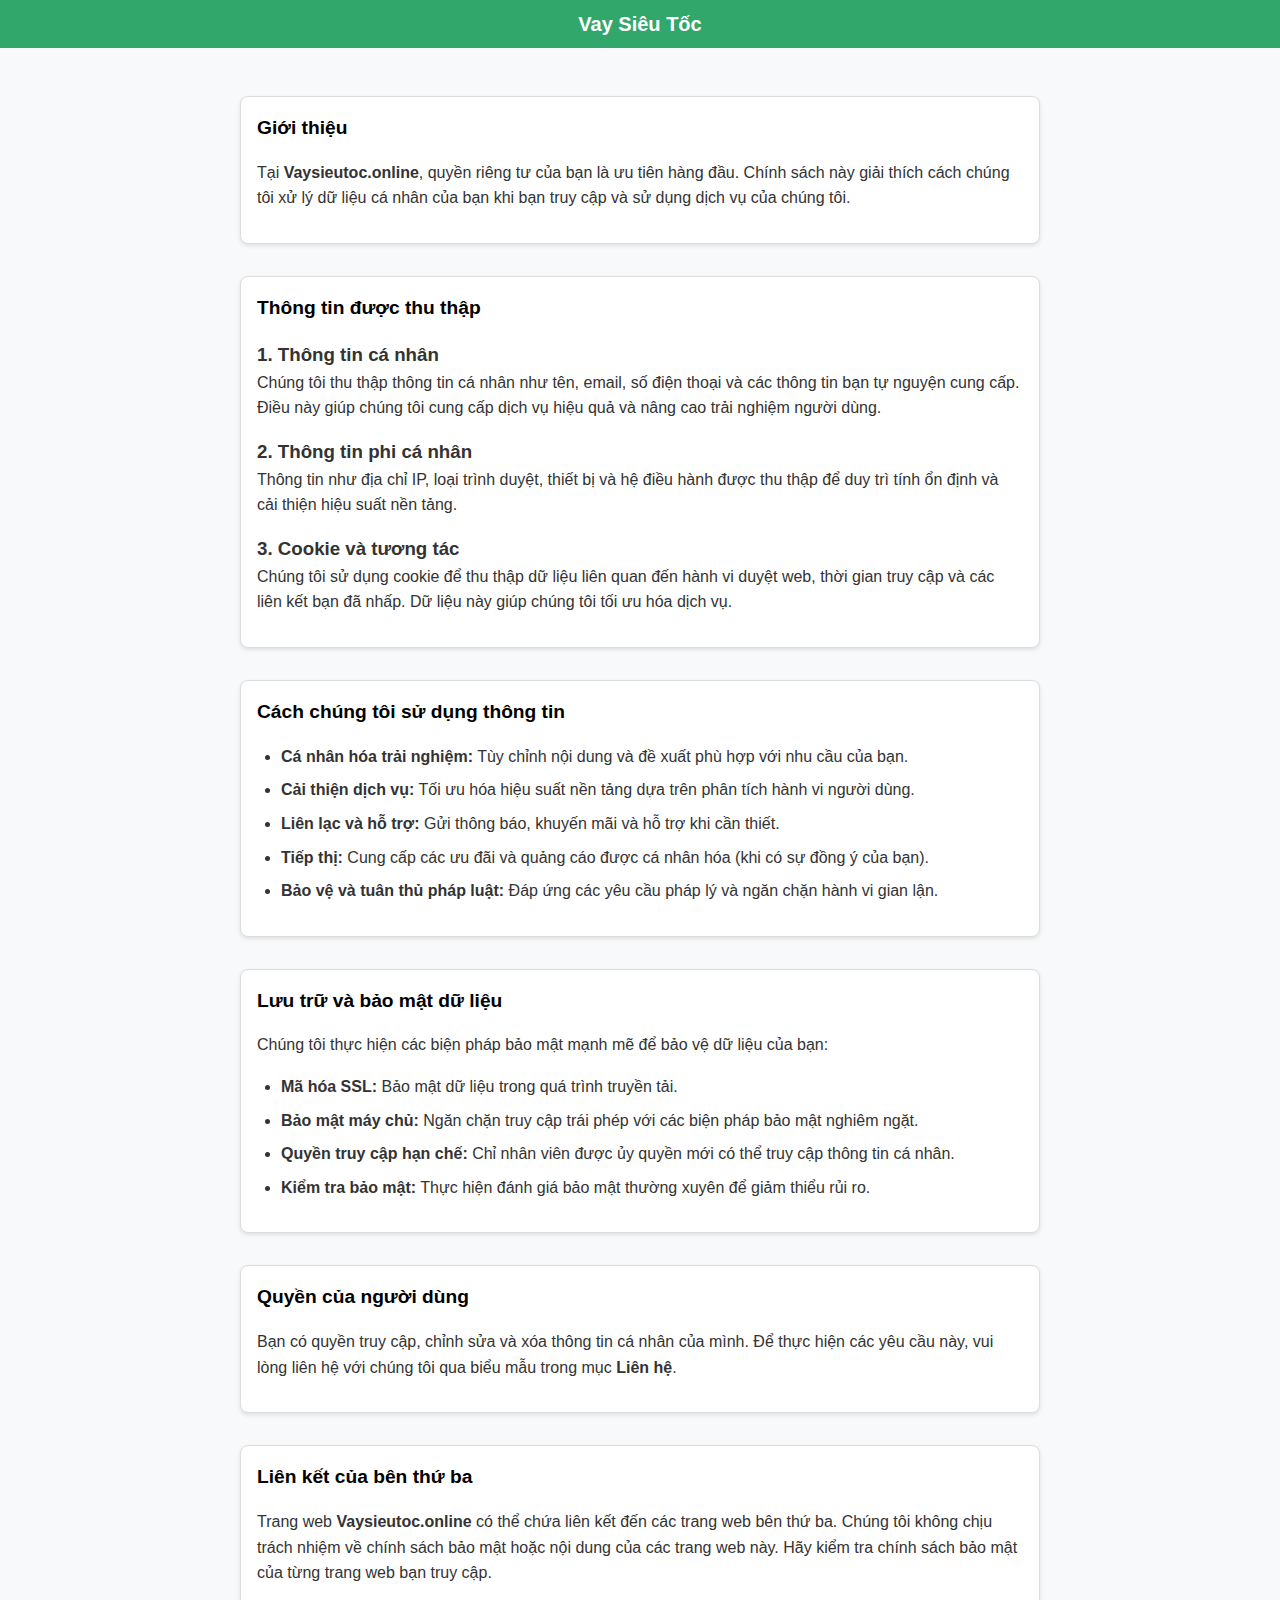
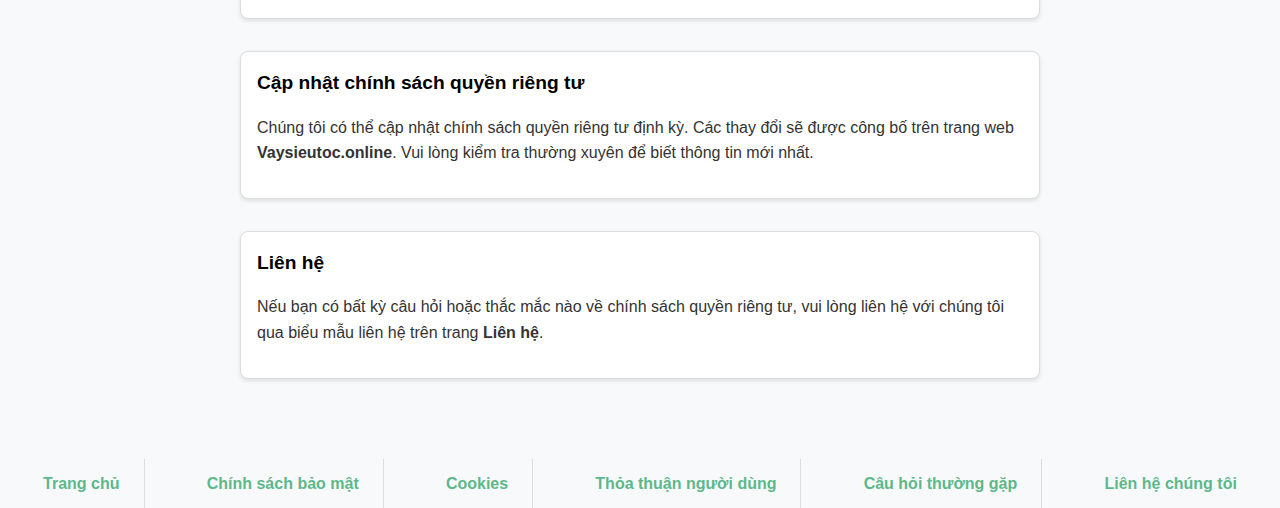
<file: chinh-sach-bao-mat.html>
<!DOCTYPE html>
<html lang="vi">
<head>
    <meta charset="UTF-8">
    <meta name="viewport" content="width=device-width, initial-scale=1.0">
    <meta name="description" content="Chính sách quyền riêng tư tại Vaysieutoc.online, bảo vệ dữ liệu cá nhân và bảo mật thông tin của bạn khi sử dụng dịch vụ vay tài chính.">
    <meta name="keywords" content="Chính sách quyền riêng tư, Vaysieutoc.online, bảo mật thông tin, bảo vệ dữ liệu, quyền riêng tư người dùng">
    <meta name="author" content="Vaysieutoc.online">
    <link rel="stylesheet" href="./assets/cookies.css">
    <link rel="stylesheet" href="./assets/footer.css">

    <title>Chính sách quyền riêng tư | Vaysieutoc.online</title>
</head>
<body>
    <header>
        <h1>Vay Siêu Tốc</h1>
    </header>
    <main>
        <section id="gioi-thieu">
            <h2>Giới thiệu</h2>
            <p>Tại <strong>Vaysieutoc.online</strong>, quyền riêng tư của bạn là ưu tiên hàng đầu. Chính sách này giải thích cách chúng tôi xử lý dữ liệu cá nhân của bạn khi bạn truy cập và sử dụng dịch vụ của chúng tôi.</p>
        </section>

        <section id="thong-tin-duoc-thu-thap">
            <h2>Thông tin được thu thập</h2>
            <h3>1. Thông tin cá nhân</h3>
            <p>Chúng tôi thu thập thông tin cá nhân như tên, email, số điện thoại và các thông tin bạn tự nguyện cung cấp. Điều này giúp chúng tôi cung cấp dịch vụ hiệu quả và nâng cao trải nghiệm người dùng.</p>

            <h3>2. Thông tin phi cá nhân</h3>
            <p>Thông tin như địa chỉ IP, loại trình duyệt, thiết bị và hệ điều hành được thu thập để duy trì tính ổn định và cải thiện hiệu suất nền tảng.</p>

            <h3>3. Cookie và tương tác</h3>
            <p>Chúng tôi sử dụng cookie để thu thập dữ liệu liên quan đến hành vi duyệt web, thời gian truy cập và các liên kết bạn đã nhấp. Dữ liệu này giúp chúng tôi tối ưu hóa dịch vụ.</p>
        </section>

        <section id="su-dung-thong-tin">
            <h2>Cách chúng tôi sử dụng thông tin</h2>
            <ul>
                <li><strong>Cá nhân hóa trải nghiệm:</strong> Tùy chỉnh nội dung và đề xuất phù hợp với nhu cầu của bạn.</li>
                <li><strong>Cải thiện dịch vụ:</strong> Tối ưu hóa hiệu suất nền tảng dựa trên phân tích hành vi người dùng.</li>
                <li><strong>Liên lạc và hỗ trợ:</strong> Gửi thông báo, khuyến mãi và hỗ trợ khi cần thiết.</li>
                <li><strong>Tiếp thị:</strong> Cung cấp các ưu đãi và quảng cáo được cá nhân hóa (khi có sự đồng ý của bạn).</li>
                <li><strong>Bảo vệ và tuân thủ pháp luật:</strong> Đáp ứng các yêu cầu pháp lý và ngăn chặn hành vi gian lận.</li>
            </ul>
        </section>

        <section id="luu-tru-va-bao-mat">
            <h2>Lưu trữ và bảo mật dữ liệu</h2>
            <p>Chúng tôi thực hiện các biện pháp bảo mật mạnh mẽ để bảo vệ dữ liệu của bạn:</p>
            <ul>
                <li><strong>Mã hóa SSL:</strong> Bảo mật dữ liệu trong quá trình truyền tải.</li>
                <li><strong>Bảo mật máy chủ:</strong> Ngăn chặn truy cập trái phép với các biện pháp bảo mật nghiêm ngặt.</li>
                <li><strong>Quyền truy cập hạn chế:</strong> Chỉ nhân viên được ủy quyền mới có thể truy cập thông tin cá nhân.</li>
                <li><strong>Kiểm tra bảo mật:</strong> Thực hiện đánh giá bảo mật thường xuyên để giảm thiểu rủi ro.</li>
            </ul>
        </section>

        <section id="quyen-cua-nguoi-dung">
            <h2>Quyền của người dùng</h2>
            <p>Bạn có quyền truy cập, chỉnh sửa và xóa thông tin cá nhân của mình. Để thực hiện các yêu cầu này, vui lòng liên hệ với chúng tôi qua biểu mẫu trong mục <strong>Liên hệ</strong>.</p>
        </section>

        <section id="lien-ket-ben-thu-ba">
            <h2>Liên kết của bên thứ ba</h2>
            <p>Trang web <strong>Vaysieutoc.online</strong> có thể chứa liên kết đến các trang web bên thứ ba. Chúng tôi không chịu trách nhiệm về chính sách bảo mật hoặc nội dung của các trang web này. Hãy kiểm tra chính sách bảo mật của từng trang web bạn truy cập.</p>
        </section>

        <section id="cap-nhat-chinh-sach">
            <h2>Cập nhật chính sách quyền riêng tư</h2>
            <p>Chúng tôi có thể cập nhật chính sách quyền riêng tư định kỳ. Các thay đổi sẽ được công bố trên trang web <strong>Vaysieutoc.online</strong>. Vui lòng kiểm tra thường xuyên để biết thông tin mới nhất.</p>
        </section>

        <section id="lien-he">
            <h2>Liên hệ</h2>
            <p>Nếu bạn có bất kỳ câu hỏi hoặc thắc mắc nào về chính sách quyền riêng tư, vui lòng liên hệ với chúng tôi qua biểu mẫu liên hệ trên trang <strong>Liên hệ</strong>.</p>
        </section>
    </main>
    <footer>
        <div class="container">
            <div class="list-pages">
                <a href="/">Trang chủ</a>
                <a href="/chinh-sach-bao-mat.html">Chính sách bảo mật</a>
                <a href="/cookies.html">Cookies</a>
                <a href="/thoa-thuan-nguoi-dung.html">Thỏa thuận người dùng</a>
                <a href="/cau-hoi-thuong-gap.html">Câu hỏi thường gặp</a>
                <a href="/lien-he-chung-toi.html">Liên hệ chúng tôi</a>
                </div>
            </div>
    </footer>
</body>
</html>
</file>
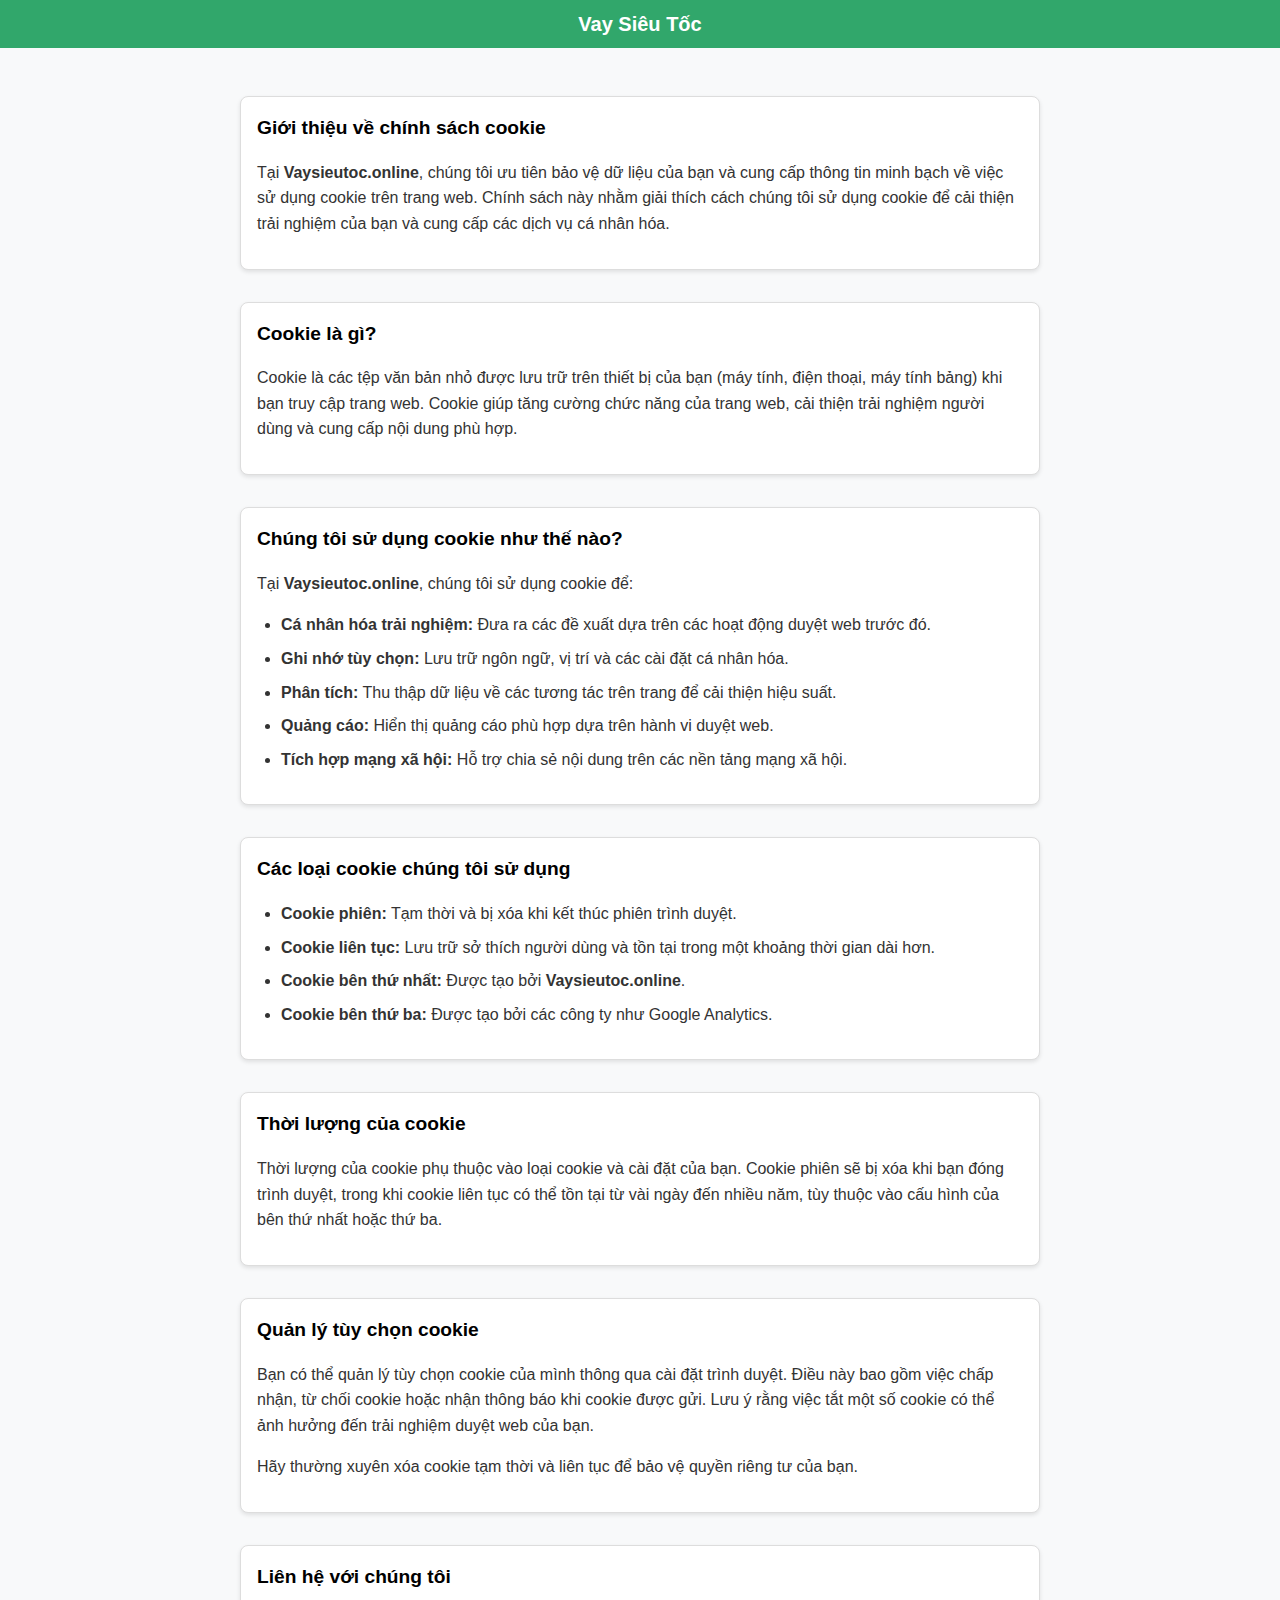
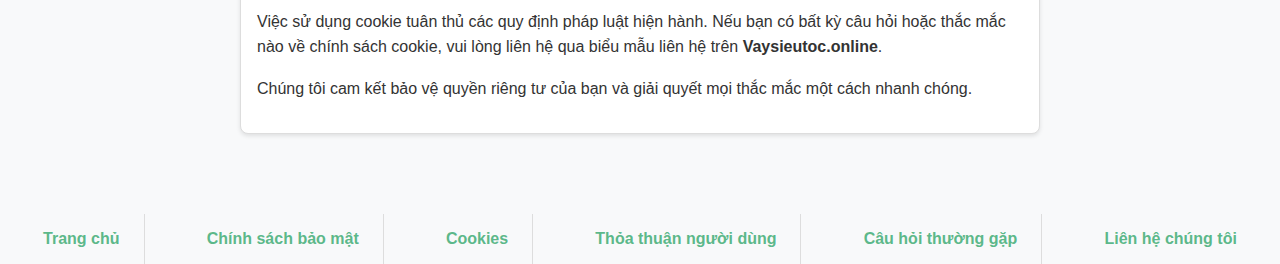
<file: cookies.html>
<!DOCTYPE html>
<html lang="vi">
<head>
    <meta charset="UTF-8">
    <meta name="viewport" content="width=device-width, initial-scale=1.0">
    <meta name="description" content="Tìm hiểu về chính sách cookie tại Vaysieutoc.online, cách chúng tôi sử dụng cookie để nâng cao trải nghiệm người dùng và cách bạn có thể quản lý tùy chọn cookie của mình.">
    <meta name="keywords" content="Chính sách cookie, Vaysieutoc, Vaysieutoc.online, quản lý cookie, bảo mật dữ liệu">
    <meta name="author" content="Vaysieutoc.online">
    <link rel="stylesheet" href="./assets/cookies.css">
    <link rel="stylesheet" href="./assets/footer.css">
    <title>Chính sách Cookie | Vaysieutoc.online</title>
</head>

<body>
     <header>
        <h1>Vay Siêu Tốc</h1>
    </header>

    <main>
        <section id="gioi-thieu">
            <h2>Giới thiệu về chính sách cookie</h2>
            <p>Tại <strong>Vaysieutoc.online</strong>, chúng tôi ưu tiên bảo vệ dữ liệu của bạn và cung cấp thông tin minh bạch về việc sử dụng cookie trên trang web. Chính sách này nhằm giải thích cách chúng tôi sử dụng cookie để cải thiện trải nghiệm của bạn và cung cấp các dịch vụ cá nhân hóa.</p>
        </section>

        <section id="cookie-la-gi">
            <h2>Cookie là gì?</h2>
            <p>Cookie là các tệp văn bản nhỏ được lưu trữ trên thiết bị của bạn (máy tính, điện thoại, máy tính bảng) khi bạn truy cập trang web. Cookie giúp tăng cường chức năng của trang web, cải thiện trải nghiệm người dùng và cung cấp nội dung phù hợp.</p>
        </section>

        <section id="cookie-duoc-su-dung-nhu-the-nao">
            <h2>Chúng tôi sử dụng cookie như thế nào?</h2>
            <p>Tại <strong>Vaysieutoc.online</strong>, chúng tôi sử dụng cookie để:</p>
            <ul>
                <li><strong>Cá nhân hóa trải nghiệm:</strong> Đưa ra các đề xuất dựa trên các hoạt động duyệt web trước đó.</li>
                <li><strong>Ghi nhớ tùy chọn:</strong> Lưu trữ ngôn ngữ, vị trí và các cài đặt cá nhân hóa.</li>
                <li><strong>Phân tích:</strong> Thu thập dữ liệu về các tương tác trên trang để cải thiện hiệu suất.</li>
                <li><strong>Quảng cáo:</strong> Hiển thị quảng cáo phù hợp dựa trên hành vi duyệt web.</li>
                <li><strong>Tích hợp mạng xã hội:</strong> Hỗ trợ chia sẻ nội dung trên các nền tảng mạng xã hội.</li>
            </ul>
        </section>

        <section id="loai-cookie">
            <h2>Các loại cookie chúng tôi sử dụng</h2>
            <ul>
                <li><strong>Cookie phiên:</strong> Tạm thời và bị xóa khi kết thúc phiên trình duyệt.</li>
                <li><strong>Cookie liên tục:</strong> Lưu trữ sở thích người dùng và tồn tại trong một khoảng thời gian dài hơn.</li>
                <li><strong>Cookie bên thứ nhất:</strong> Được tạo bởi <strong>Vaysieutoc.online</strong>.</li>
                <li><strong>Cookie bên thứ ba:</strong> Được tạo bởi các công ty như Google Analytics.</li>
            </ul>
        </section>

        <section id="thoi-luong-cookie">
            <h2>Thời lượng của cookie</h2>
            <p>Thời lượng của cookie phụ thuộc vào loại cookie và cài đặt của bạn. Cookie phiên sẽ bị xóa khi bạn đóng trình duyệt, trong khi cookie liên tục có thể tồn tại từ vài ngày đến nhiều năm, tùy thuộc vào cấu hình của bên thứ nhất hoặc thứ ba.</p>
        </section>

        <section id="quan-ly-cookie">
            <h2>Quản lý tùy chọn cookie</h2>
            <p>Bạn có thể quản lý tùy chọn cookie của mình thông qua cài đặt trình duyệt. Điều này bao gồm việc chấp nhận, từ chối cookie hoặc nhận thông báo khi cookie được gửi. Lưu ý rằng việc tắt một số cookie có thể ảnh hưởng đến trải nghiệm duyệt web của bạn.</p>
            <p>Hãy thường xuyên xóa cookie tạm thời và liên tục để bảo vệ quyền riêng tư của bạn.</p>
        </section>

        <section id="lien-lac">
            <h2>Liên hệ với chúng tôi</h2>
            <p>Việc sử dụng cookie tuân thủ các quy định pháp luật hiện hành. Nếu bạn có bất kỳ câu hỏi hoặc thắc mắc nào về chính sách cookie, vui lòng liên hệ qua biểu mẫu liên hệ trên <strong>Vaysieutoc.online</strong>.</p>
            <p>Chúng tôi cam kết bảo vệ quyền riêng tư của bạn và giải quyết mọi thắc mắc một cách nhanh chóng.</p>
        </section>
    </main>

    <footer>
        <div class="container">
            <div class="list-pages">
                <a href="/">Trang chủ</a>
                <a href="/chinh-sach-bao-mat.html">Chính sách bảo mật</a>
                <a href="/cookies.html">Cookies</a>
                <a href="/thoa-thuan-nguoi-dung.html">Thỏa thuận người dùng</a>
                <a href="/cau-hoi-thuong-gap.html">Câu hỏi thường gặp</a>
                <a href="/lien-he-chung-toi.html">Liên hệ chúng tôi</a>
            </div>
        </div>
    </footer>
</body>

</html>
</file>
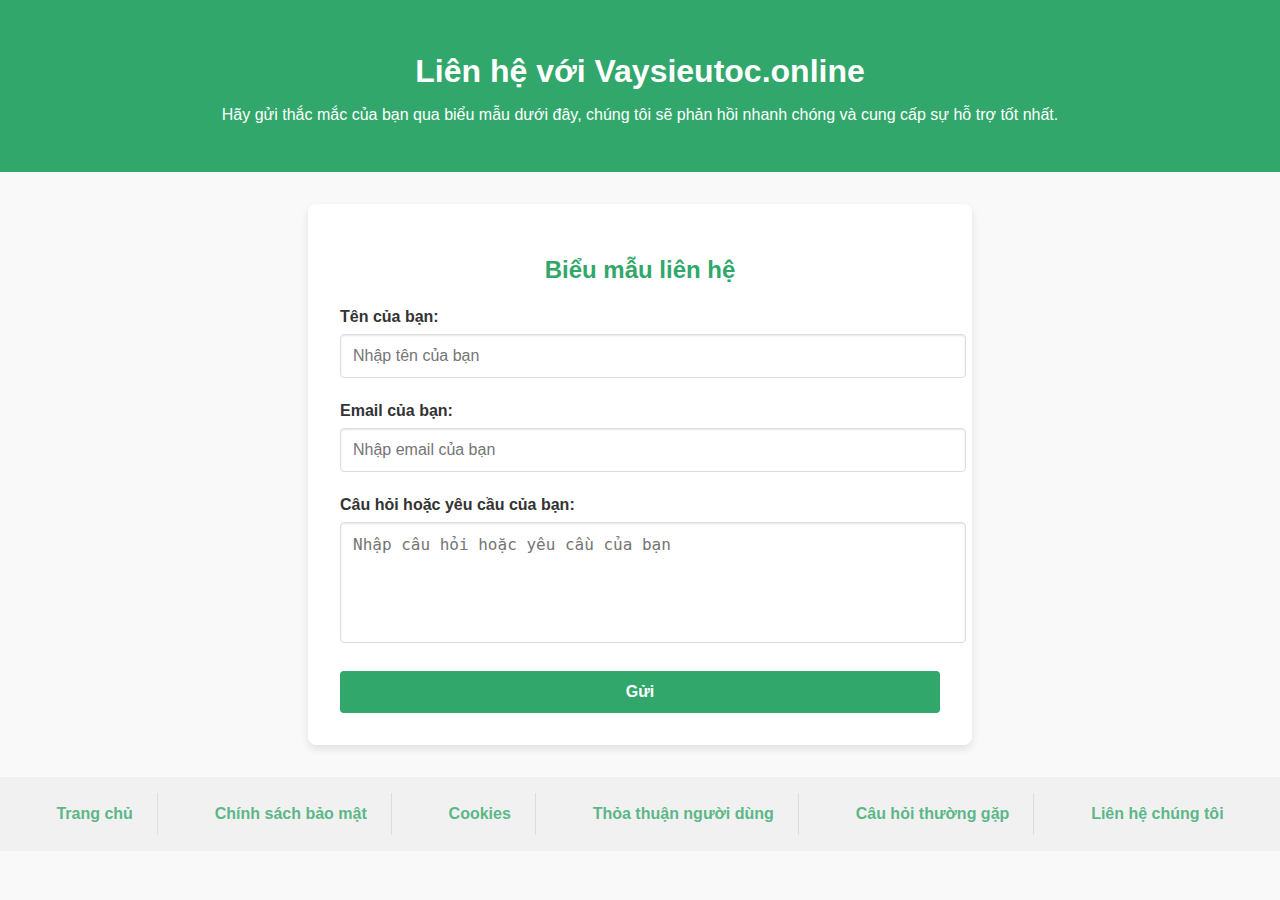
<file: lien-he-chung-toi.html>
<!DOCTYPE html>
<html lang="vi">
<head>
    <meta charset="UTF-8">
    <meta name="viewport" content="width=device-width, initial-scale=1.0">
    <meta name="description" content="Liên hệ với Vaysieutoc.online để được hỗ trợ và giải đáp thắc mắc về vay tiền nhanh và các dịch vụ so sánh khoản vay.">
    <meta name="keywords" content="Liên hệ, Vaysieutoc.online, hỗ trợ vay, câu hỏi, biểu mẫu liên hệ">
    <meta name="author" content="Vaysieutoc.online">
    <link rel="stylesheet" href="./assets/lienhe.css">
    <link rel="stylesheet" href="./assets/footer.css">
    <title>Liên hệ | Vaysieutoc.online</title>
</head>
<body>
    <header>
        <h1>Liên hệ với Vaysieutoc.online</h1>
        <p>Hãy gửi thắc mắc của bạn qua biểu mẫu dưới đây, chúng tôi sẽ phản hồi nhanh chóng và cung cấp sự hỗ trợ tốt nhất.</p>
    </header>
    <main>
        <section id="contact-form">
            <h2>Biểu mẫu liên hệ</h2>
            <form action="/submit-contact-form" method="POST">
                <div class="form-group">
                    <label for="name">Tên của bạn:</label>
                    <input type="text" id="name" name="name" placeholder="Nhập tên của bạn" required>
                </div>
                <div class="form-group">
                    <label for="email">Email của bạn:</label>
                    <input type="email" id="email" name="email" placeholder="Nhập email của bạn" required>
                </div>
                <div class="form-group">
                    <label for="question">Câu hỏi hoặc yêu cầu của bạn:</label>
                    <textarea id="question" name="question" rows="5" placeholder="Nhập câu hỏi hoặc yêu cầu của bạn" required></textarea>
                </div>
                <button type="submit">Gửi</button>
            </form>
        </section>
    </main>
    <footer>
        <div class="container">
            <div class="list-pages">
                <a href="/">Trang chủ</a>
                <a href="/chinh-sach-bao-mat.html">Chính sách bảo mật</a>
                <a href="/cookies.html">Cookies</a>
                <a href="/thoa-thuan-nguoi-dung.html">Thỏa thuận người dùng</a>
                <a href="/cau-hoi-thuong-gap.html">Câu hỏi thường gặp</a>
                <a href="/lien-he-chung-toi.html">Liên hệ chúng tôi</a>
                </div>
            </div>
    </footer>
</body>
</html>
</file>
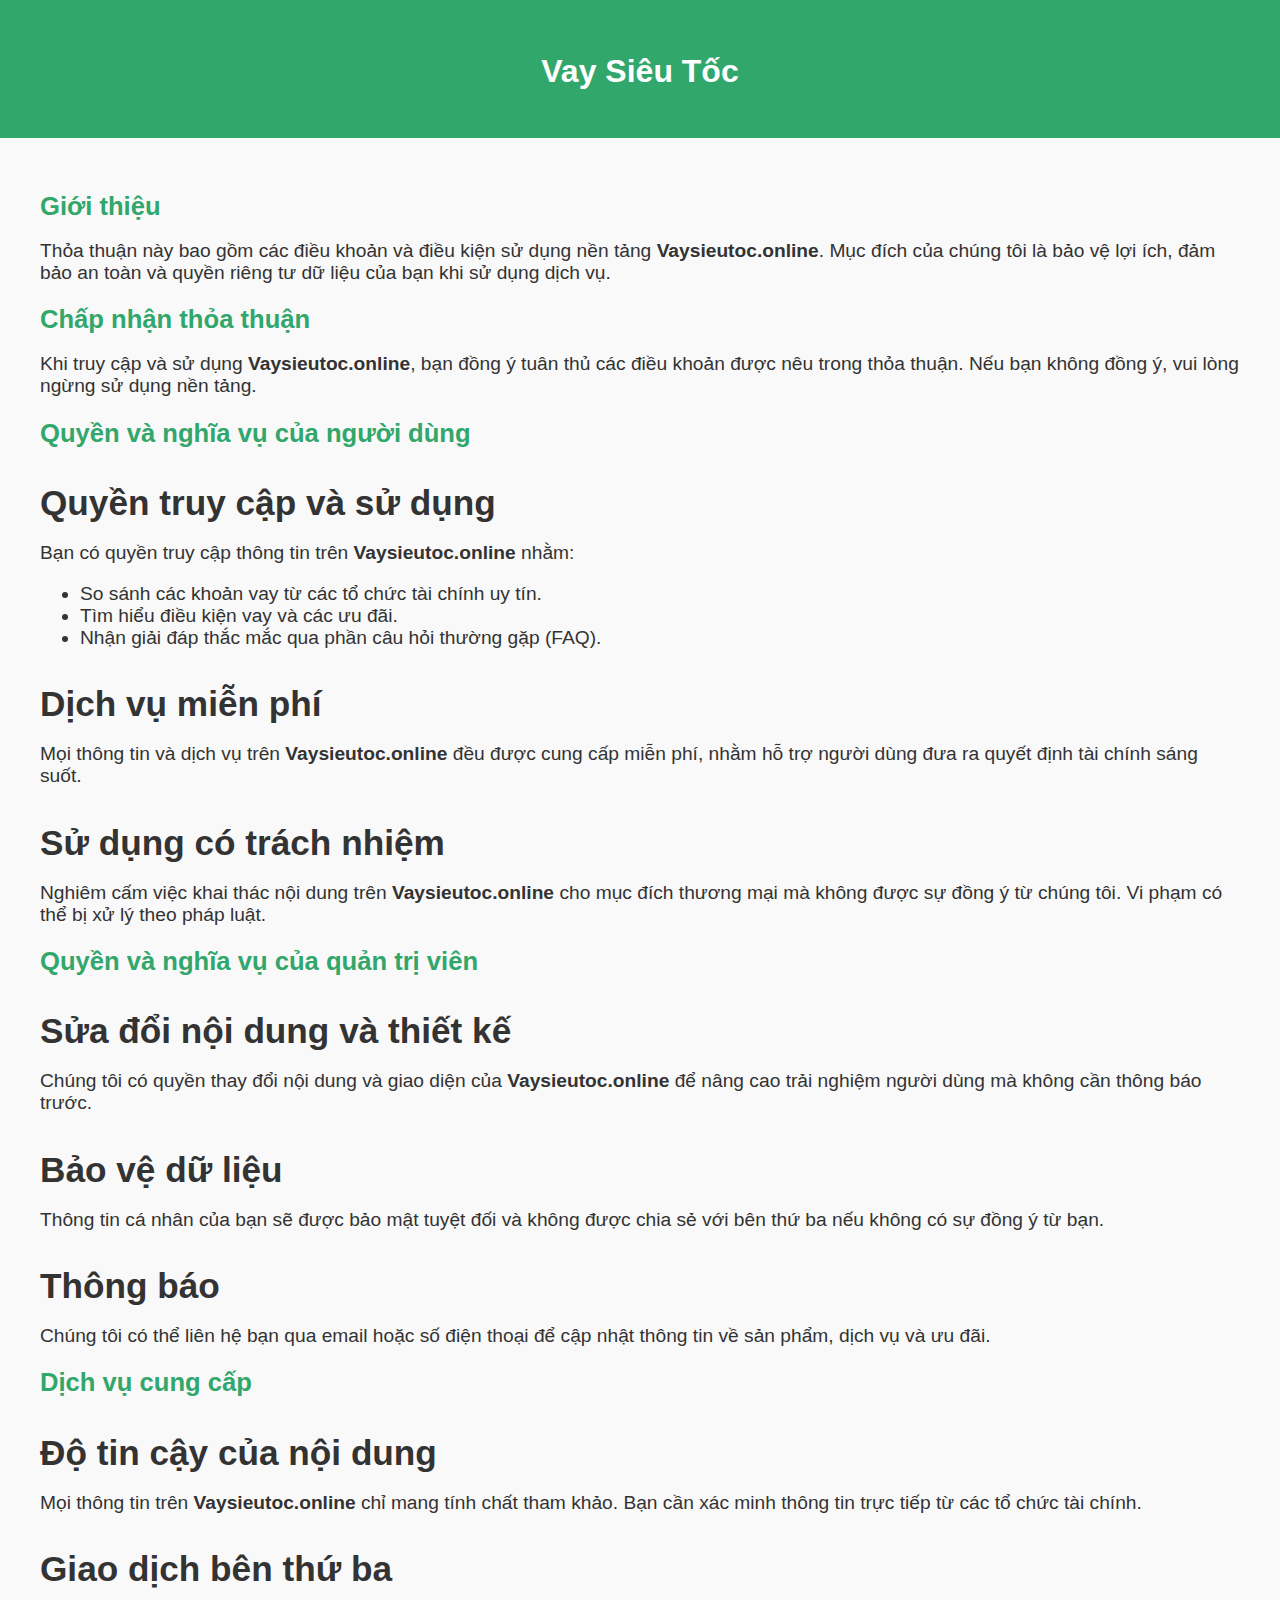
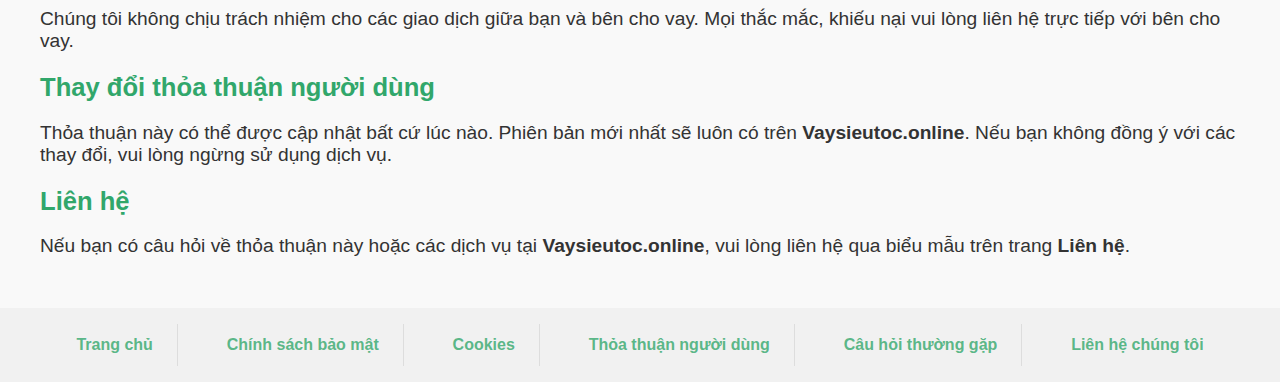
<file: thoa-thuan-nguoi-dung.html>
<!DOCTYPE html>
<html lang="vi">
<head>
    <meta charset="UTF-8">
    <meta name="viewport" content="width=device-width, initial-scale=1.0">
    <meta name="description" content="Thỏa thuận người dùng tại Vaysieutoc.online, chi tiết điều khoản và điều kiện sử dụng nền tảng vay tài chính uy tín tại Việt Nam.">
    <meta name="keywords" content="Vaysieutoc.online, thỏa thuận người dùng, điều khoản sử dụng, bảo vệ quyền riêng tư, vay tài chính, vay nhanh">
    <meta name="author" content="Vaysieutoc.online">
    <link rel="stylesheet" href="./assets/style.css">
    <link rel="stylesheet" href="./assets/lienhe.css">
    <link rel="stylesheet" href="./assets/footer.css">
    <title>Thỏa thuận người dùng | Vaysieutoc.online</title>
</head>
<body>
    <header>
        <h1>Vay Siêu Tốc</h1>
    </header>
    <main>
        <div class="container">
            <section id="gioi-thieu">
                <h2>Giới thiệu</h2>
                <p>Thỏa thuận này bao gồm các điều khoản và điều kiện sử dụng nền tảng <strong>Vaysieutoc.online</strong>. Mục đích của chúng tôi là bảo vệ lợi ích, đảm bảo an toàn và quyền riêng tư dữ liệu của bạn khi sử dụng dịch vụ.</p>
            </section>
    
            <section id="chap-nhan-thoa-thuan">
                <h2>Chấp nhận thỏa thuận</h2>
                <p>Khi truy cập và sử dụng <strong>Vaysieutoc.online</strong>, bạn đồng ý tuân thủ các điều khoản được nêu trong thỏa thuận. Nếu bạn không đồng ý, vui lòng ngừng sử dụng nền tảng.</p>
            </section>
    
            <section id="quyen-va-nghia-vu">
                <h2>Quyền và nghĩa vụ của người dùng</h2>
    
                <h3>Quyền truy cập và sử dụng</h3>
                <p>Bạn có quyền truy cập thông tin trên <strong>Vaysieutoc.online</strong> nhằm:</p>
                <ul>
                    <li>So sánh các khoản vay từ các tổ chức tài chính uy tín.</li>
                    <li>Tìm hiểu điều kiện vay và các ưu đãi.</li>
                    <li>Nhận giải đáp thắc mắc qua phần câu hỏi thường gặp (FAQ).</li>
                </ul>
    
                <h3>Dịch vụ miễn phí</h3>
                <p>Mọi thông tin và dịch vụ trên <strong>Vaysieutoc.online</strong> đều được cung cấp miễn phí, nhằm hỗ trợ người dùng đưa ra quyết định tài chính sáng suốt.</p>
    
                <h3>Sử dụng có trách nhiệm</h3>
                <p>Nghiêm cấm việc khai thác nội dung trên <strong>Vaysieutoc.online</strong> cho mục đích thương mại mà không được sự đồng ý từ chúng tôi. Vi phạm có thể bị xử lý theo pháp luật.</p>
            </section>
    
            <section id="quyen-quan-tri">
                <h2>Quyền và nghĩa vụ của quản trị viên</h2>
    
                <h3>Sửa đổi nội dung và thiết kế</h3>
                <p>Chúng tôi có quyền thay đổi nội dung và giao diện của <strong>Vaysieutoc.online</strong> để nâng cao trải nghiệm người dùng mà không cần thông báo trước.</p>
    
                <h3>Bảo vệ dữ liệu</h3>
                <p>Thông tin cá nhân của bạn sẽ được bảo mật tuyệt đối và không được chia sẻ với bên thứ ba nếu không có sự đồng ý từ bạn.</p>
    
                <h3>Thông báo</h3>
                <p>Chúng tôi có thể liên hệ bạn qua email hoặc số điện thoại để cập nhật thông tin về sản phẩm, dịch vụ và ưu đãi.</p>
            </section>
    
            <section id="dich-vu">
                <h2>Dịch vụ cung cấp</h2>
    
                <h3>Độ tin cậy của nội dung</h3>
                <p>Mọi thông tin trên <strong>Vaysieutoc.online</strong> chỉ mang tính chất tham khảo. Bạn cần xác minh thông tin trực tiếp từ các tổ chức tài chính.</p>
    
                <h3>Giao dịch bên thứ ba</h3>
                <p>Chúng tôi không chịu trách nhiệm cho các giao dịch giữa bạn và bên cho vay. Mọi thắc mắc, khiếu nại vui lòng liên hệ trực tiếp với bên cho vay.</p>
            </section>
    
            <section id="thay-doi-thoa-thuan">
                <h2>Thay đổi thỏa thuận người dùng</h2>
                <p>Thỏa thuận này có thể được cập nhật bất cứ lúc nào. Phiên bản mới nhất sẽ luôn có trên <strong>Vaysieutoc.online</strong>. Nếu bạn không đồng ý với các thay đổi, vui lòng ngừng sử dụng dịch vụ.</p>
            </section>
    
            <section id="lien-he">
                <h2>Liên hệ</h2>
                <p>Nếu bạn có câu hỏi về thỏa thuận này hoặc các dịch vụ tại <strong>Vaysieutoc.online</strong>, vui lòng liên hệ qua biểu mẫu trên trang <strong>Liên hệ</strong>.</p>
            </section>
        </div>
       
    </main>

    <footer>
        <div class="container">
            <div class="list-pages">
                <a href="/">Trang chủ</a>
                <a href="/chinh-sach-bao-mat.html">Chính sách bảo mật</a>
                <a href="/cookies.html">Cookies</a>
                <a href="/thoa-thuan-nguoi-dung.html">Thỏa thuận người dùng</a>
                <a href="/cau-hoi-thuong-gap.html">Câu hỏi thường gặp</a>
                <a href="/lien-he-chung-toi.html">Liên hệ chúng tôi</a>
                </div>
            </div>
    </footer>
</body>
</html>
</file>
<file: assets/css/site.css>
* {
  -webkit-box-sizing: border-box;
          box-sizing: border-box;
}

body {
  font-family: "Segoe UI", Tahoma, Geneva, Verdana, sans-serif;
  margin: 0;
  padding: 0;
  background-color: #f9f9f9;
}

.container {
  padding-left: 1rem;
  padding-right: 1rem;
  max-width: 1200px;
  margin: 0 auto;
}
@media (min-width: 1024px) {
  .container {
    padding: 0px;
  }
}

.section {
  margin-bottom: 3rem;
}
@media (min-width: 768px) {
  .section {
    margin-bottom: 4rem;
  }
}
@media (min-width: 1024px) {
  .section {
    margin-bottom: 6rem;
  }
}

header {
  background-color: #31a76b;
  color: white;
  padding: 0.5rem;
  text-align: center;
}
header h1 {
  font-size: 1.25rem;
}

.headline {
  font-size: 1.25rem;
  color: #31a76b;
  margin-bottom: 1rem;
  font-weight: bold;
  text-decoration: underline;
}

.introduction {
  background-color: white;
  padding: 1rem;
  border: 1px solid #ddd;
  border-radius: 8px;
  -webkit-box-shadow: 0 4px 8px rgba(0, 0, 0, 0.1);
          box-shadow: 0 4px 8px rgba(0, 0, 0, 0.1);
  text-align: center;
  margin-top: 0.25rem;
}
.introduction .intro-content h2 {
  font-size: 1.25rem;
  color: #333;
  margin: 0;
}
.introduction .intro-content .description {
  font-size: 1rem;
  color: #333;
  line-height: 1.6;
  margin: 0;
}
.introduction .intro-content .description strong {
  color: #31a76b;
}
.introduction .intro-content .stats {
  padding: 0.1rem;
  border-radius: 8px;
  font-size: 1rem;
  font-weight: bold;
  width: -webkit-fit-content;
  width: -moz-fit-content;
  width: fit-content;
  margin: 0.5rem auto;
  padding-left: 1rem;
  padding-right: 1rem;
}
.introduction .intro-content .stats p {
  margin: 0;
}
.introduction .intro-content .stats strong {
  font-size: 1.2rem;
}
.introduction .intro-content .highlight {
  font-size: 0.9rem;
  color: #31a76b;
  font-weight: bold;
  line-height: 1.6;
}
.introduction .intro-content .highlight p {
  margin: 0;
}

@media (min-width: 768px) {
  .introduction {
    padding: 1rem;
  }
  .introduction .intro-content .description {
    font-size: 1rem;
  }
  .introduction .intro-content .stats {
    font-size: 1.1rem;
  }
  .introduction .intro-content .stats strong {
    font-size: 1.3rem;
  }
  .introduction .intro-content .highlight {
    font-size: 1rem;
  }
}
@media (min-width: 768px) and (min-width: 1024px) {
  .introduction {
    padding: 1rem;
  }
  .introduction .intro-content .description {
    font-size: 1.1rem;
  }
  .introduction .intro-content .stats {
    font-size: 1.2rem;
  }
  .introduction .intro-content .stats strong {
    font-size: 1.4rem;
  }
  .introduction .intro-content .highlight {
    font-size: 1.1rem;
  }
}
.ladi-collection-content {
  display: -webkit-box;
  display: -ms-flexbox;
  display: flex;
  -ms-flex-wrap: wrap;
      flex-wrap: wrap;
  gap: 1rem;
}

.ladi-collection-item {
  text-decoration: none;
  max-width: 100%;
  width: 100%;
  display: -webkit-box;
  display: -ms-flexbox;
  display: flex;
  -webkit-box-orient: vertical;
  -webkit-box-direction: normal;
      -ms-flex-direction: column;
          flex-direction: column;
  -webkit-box-align: center;
      -ms-flex-align: center;
          align-items: center;
  background: #fff;
  border: 1px solid #ddd;
  border-radius: 8px;
  padding-top: 0px;
  padding-left: 0.5rem;
  padding-right: 0.5rem;
  padding-bottom: 1rem;
  margin: 0px;
  -webkit-box-shadow: 0 2px 4px rgba(0, 0, 0, 0.1);
          box-shadow: 0 2px 4px rgba(0, 0, 0, 0.1);
  -webkit-transition: -webkit-transform 0.3s, -webkit-box-shadow 0.3s;
  transition: -webkit-transform 0.3s, -webkit-box-shadow 0.3s;
  transition: transform 0.3s, box-shadow 0.3s;
  transition: transform 0.3s, box-shadow 0.3s, -webkit-transform 0.3s, -webkit-box-shadow 0.3s;
}
.ladi-collection-item:hover {
  -webkit-transform: translateY(-5px);
          transform: translateY(-5px);
  -webkit-box-shadow: 0 4px 8px rgba(0, 0, 0, 0.15);
          box-shadow: 0 4px 8px rgba(0, 0, 0, 0.15);
}
.ladi-collection-item .ladi-image {
  width: 100%;
  padding-top: 0.5rem;
  display: -webkit-box;
  display: -ms-flexbox;
  display: flex;
  -webkit-box-pack: center;
      -ms-flex-pack: center;
          justify-content: center;
  -webkit-box-align: center;
      -ms-flex-align: center;
          align-items: center;
  margin-bottom: 0.5rem;
  min-height: 48px;
}
.ladi-collection-item .ladi-image img {
  width: auto;
  max-width: 100%;
  height: 42px;
  max-height: 42px;
  margin-right: auto;
  margin-left: auto;
}
.ladi-collection-item .ladi-image img.h30 {
  max-height: 30px;
  height: 30px;
}
.ladi-collection-item .ladi-image img.h25 {
  max-height: 25px;
  height: 25px;
}
.ladi-collection-item .offer-title {
  font-size: 1rem;
  font-weight: 500;
  margin-bottom: 1rem;
  margin-top: 0px;
  color: #31a76b;
}
.ladi-collection-item .offer-amount {
  font-size: 1rem;
  margin-top: 0px;
  margin-bottom: 0.5rem;
  color: #000;
  width: 100%;
  display: -webkit-box;
  display: -ms-flexbox;
  display: flex;
  -webkit-box-pack: justify;
      -ms-flex-pack: justify;
          justify-content: space-between;
  -webkit-box-orient: horizontal;
  -webkit-box-direction: normal;
      -ms-flex-direction: row;
          flex-direction: row;
  max-width: 200px;
  margin-right: auto;
  margin-left: auto;
}
.ladi-collection-item .offer-amount .money {
  font-weight: bold;
}
.ladi-collection-item .offer-age {
  font-size: 0.9rem;
  color: #555;
  margin-bottom: 1rem;
  margin-top: 0.75rem;
  font-weight: bold;
  display: -webkit-box;
  display: -ms-flexbox;
  display: flex;
}
.ladi-collection-item .btn {
  display: inline-block;
  padding: 0.5rem 1rem;
  background-color: #31a76b;
  color: #fff;
  text-decoration: none;
  border-radius: 4px;
  font-size: 0.875rem;
  -webkit-transition: background-color 0.3s;
  transition: background-color 0.3s;
  font-weight: bold;
}
.ladi-collection-item .btn:hover {
  background-color: #279a60;
}

@media (min-width: 767px) {
  .ladi-collection-item {
    width: calc(50% - 0.5rem);
  }
}
@media (min-width: 1024px) {
  .ladi-collection-item {
    width: calc(20% - 0.8rem);
  }
}
.list-steps {
  display: -webkit-box;
  display: -ms-flexbox;
  display: flex;
  -ms-flex-wrap: wrap;
      flex-wrap: wrap;
  gap: 1rem;
  margin-bottom: 2rem;
}

.step-item {
  width: 100%;
  display: -webkit-box;
  display: -ms-flexbox;
  display: flex;
  -webkit-box-align: center;
      -ms-flex-align: center;
          align-items: center;
  background-color: white;
  border-radius: 8px;
  -webkit-box-shadow: 0 2px 4px rgba(0, 0, 0, 0.1);
          box-shadow: 0 2px 4px rgba(0, 0, 0, 0.1);
  padding: 0.5rem;
  -webkit-transition: background-color 0.3s ease, -webkit-transform 0.3s ease;
  transition: background-color 0.3s ease, -webkit-transform 0.3s ease;
  transition: background-color 0.3s ease, transform 0.3s ease;
  transition: background-color 0.3s ease, transform 0.3s ease, -webkit-transform 0.3s ease;
}
.step-item:hover {
  background-color: #e0f7e6;
  -webkit-transform: scale(1.02);
          transform: scale(1.02);
}
.step-item .icon {
  -webkit-box-flex: 0;
      -ms-flex: 0 0 50px;
          flex: 0 0 50px;
}
.step-item .icon svg {
  width: 32px;
  height: 32px;
}
.step-item .content {
  -webkit-box-flex: 1;
      -ms-flex: 1;
          flex: 1;
}
.step-item .content .title {
  font-size: 1rem;
  font-weight: bold;
  margin: 0;
  color: #31a76b;
}
.step-item .content .description {
  margin: 0.5rem 0 0;
  font-size: 0.875rem;
  color: #555;
  line-height: 1rem;
}

@media (min-width: 768px) {
  .step-item {
    width: calc(50% - 1rem);
  }
}
@media (min-width: 1024px) {
  .step-item {
    width: calc(25% - 0.75rem);
  }
}
.list-details-offer-boxes {
  display: -webkit-box;
  display: -ms-flexbox;
  display: flex;
  -ms-flex-wrap: wrap;
      flex-wrap: wrap;
  gap: 1rem;
}

.offer-box-item {
  width: 100%;
  max-width: 100%;
  background: white;
  border: 1px solid #ddd;
  border-radius: 8px;
  padding: 1rem;
  -webkit-box-shadow: 0 2px 4px rgba(0, 0, 0, 0.1);
          box-shadow: 0 2px 4px rgba(0, 0, 0, 0.1);
  -webkit-transition: background-color 0.3s ease, -webkit-transform 0.3s ease, -webkit-box-shadow 0.3s ease;
  transition: background-color 0.3s ease, -webkit-transform 0.3s ease, -webkit-box-shadow 0.3s ease;
  transition: background-color 0.3s ease, transform 0.3s ease, box-shadow 0.3s ease;
  transition: background-color 0.3s ease, transform 0.3s ease, box-shadow 0.3s ease, -webkit-transform 0.3s ease, -webkit-box-shadow 0.3s ease;
}
.offer-box-item:hover {
  background-color: #f9f9f9;
  -webkit-transform: scale(1.02);
          transform: scale(1.02);
  -webkit-box-shadow: 0 4px 8px rgba(0, 0, 0, 0.2);
          box-shadow: 0 4px 8px rgba(0, 0, 0, 0.2);
}
.offer-box-item .offer-title {
  font-size: 1rem;
  line-height: 1.4;
  height: 2rem;
  font-weight: bold;
  margin-bottom: 1rem;
  color: #333;
}
.offer-box-item p {
  font-size: 0.875rem;
  line-height: 1.4;
  color: #555;
  margin-bottom: 0.5rem;
}
.offer-box-item p:last-child {
  margin-bottom: 0;
}
.offer-box-item .offer-duration {
  font-weight: bold;
  color: #222;
}
.offer-box-item .txtmain {
  color: #31a76b;
}
.offer-box-item .address {
  font-weight: 500;
  color: #31a76b;
}
.offer-box-item .phone {
  color: #31a76b;
  font-weight: 500;
}

@media (min-width: 768px) {
  .offer-box-item {
    width: calc(50% - 0.5rem);
  }
}
@media (min-width: 1024px) {
  .offer-box-item {
    width: calc(33.3333% - 0.666667rem);
  }
}
body {
  font-family: Arial, sans-serif;
  margin: 0;
  padding: 0;
  background-color: #f9f9f9;
  color: #333;
}

.content-container {
  padding: 1.5rem;
  background-color: #ffffff;
  border-radius: 8px;
  -webkit-box-shadow: 0 2px 4px rgba(0, 0, 0, 0.1);
          box-shadow: 0 2px 4px rgba(0, 0, 0, 0.1);
  margin-bottom: 2rem;
}
.content-container h2 {
  font-size: 1.4rem;
  margin-bottom: 1rem;
  color: #31a76b;
  font-weight: bold;
}
.content-container h3 {
  font-size: 1.2rem;
  margin-bottom: 1rem;
  color: #31a76b;
}
.content-container p {
  font-size: 1rem;
  line-height: 1.6;
  margin-bottom: 1rem;
}
.content-container hr {
  border: 0;
  height: 1px;
  background-color: #e6f4ea;
  margin: 2rem 0;
}
.content-container ul {
  padding-left: 1.5rem;
}
.content-container ul li {
  margin-bottom: 0.5rem;
  font-size: 1rem;
}
.content-container table {
  width: 100%;
  border-collapse: collapse;
  margin: 1.5rem 0;
}
.content-container table thead {
  background-color: #31a76b;
  color: #ffffff;
}
.content-container table thead th {
  padding: 0.75rem;
  text-align: left;
}
.content-container table tbody tr:nth-child(even) {
  background-color: #e6f4ea;
}
.content-container table tbody tr td {
  padding: 0.75rem;
  border: 1px solid #e6f4ea;
}
.content-container .highlight {
  color: #31a76b;
  font-weight: bold;
}

h2 {
  font-size: 1.6rem;
  margin-bottom: 1rem;
  color: #31a76b;
}

h3 {
  font-size: 1.4rem;
  margin-bottom: 0.5rem;
}

.btn {
  display: inline-block;
  padding: 0.5rem 1rem;
  background-color: #31a76b;
  color: #ffffff;
  text-decoration: none;
  border-radius: 8px;
  -webkit-transition: all 0.3s ease;
  transition: all 0.3s ease;
}
.btn:hover {
  background-color: #258052;
}

@media (min-width: 768px) {
  .content-container {
    padding: 2rem;
  }
  h3 {
    font-size: 2rem;
  }
  p {
    font-size: 1.1rem;
  }
  ul li {
    font-size: 1.1rem;
  }
  table th,
  table td {
    font-size: 1rem;
  }
}
@media (min-width: 1024px) {
  .content-container {
    padding: 2.5rem;
  }
  h3 {
    font-size: 2.2rem;
  }
  p {
    font-size: 1.2rem;
  }
  ul li {
    font-size: 1.2rem;
  }
  table th,
  table td {
    font-size: 1.1rem;
  }
}/*# sourceMappingURL=site.css.map */
</file>
<file: assets/footer.css>
.list-pages {
  display: -webkit-box;
  display: -ms-flexbox;
  display: flex;
  -webkit-box-orient: vertical;
  -webkit-box-direction: normal;
      -ms-flex-direction: column;
          flex-direction: column;
  -webkit-box-align: center;
      -ms-flex-align: center;
          align-items: center;
}
.list-pages a {
  text-decoration: none;
  padding: 0.5rem;
  width: 100%;
  text-align: center;
  border-bottom: 1px solid #ddd;
  -webkit-transition: background-color 0.3s, color 0.3s;
  transition: background-color 0.3s, color 0.3s;
  font-weight: bold;
  font-size: 0.875rem;
  color: rgba(49, 167, 107, 0.8);
}
.list-pages a:last-child {
  border-bottom: none;
}
.list-pages a:hover {
  color: #31a76b;
  background-color: #f9f9f9;
}

@media (min-width: 768px) {
  .list-pages {
    -webkit-box-orient: horizontal;
    -webkit-box-direction: normal;
        -ms-flex-direction: row;
            flex-direction: row;
    -ms-flex-pack: distribute;
        justify-content: space-around;
  }
  .list-pages a {
    width: auto;
    border-bottom: none;
    border-right: 1px solid #ddd;
  }
  .list-pages a:last-child {
    border-right: none;
  }
}
@media (min-width: 1024px) {
  .list-pages a {
    font-size: 1rem;
    padding: 0.75rem 1.5rem;
  }
}/*# sourceMappingURL=footer.css.map */
</file>
<file: assets/cauhoi.css>
body {
  font-family: Arial, sans-serif;
  line-height: 1.6;
  background-color: #f9f9f9;
  margin: 0;
  padding: 0;
}

header {
  background-color: #ffffff;
  padding: 2rem 1rem;
  border-bottom: 1px solid #ddd;
  text-align: center;
}
header h1 {
  font-size: 2rem;
  color: #333;
  margin: 0;
}
header p {
  font-size: 1rem;
  color: #666;
  margin: 0.5rem 0 0;
}

main {
  padding: 2rem 1rem;
}
main #cau-hoi-thuong-gap {
  max-width: 800px;
  margin: 0 auto;
}
main #cau-hoi-thuong-gap h2 {
  font-size: 1.8rem;
  color: #333;
  margin-bottom: 1rem;
  text-align: center;
}
main #cau-hoi-thuong-gap article {
  margin-bottom: 1.5rem;
  padding: 1rem;
  background-color: #ffffff;
  border: 1px solid #ddd;
  border-radius: 8px;
  -webkit-box-shadow: 0 4px 8px rgba(0, 0, 0, 0.1);
          box-shadow: 0 4px 8px rgba(0, 0, 0, 0.1);
  -webkit-transition: -webkit-transform 0.2s;
  transition: -webkit-transform 0.2s;
  transition: transform 0.2s;
  transition: transform 0.2s, -webkit-transform 0.2s;
}
main #cau-hoi-thuong-gap article:hover {
  -webkit-transform: translateY(-5px);
          transform: translateY(-5px);
  -webkit-box-shadow: 0 6px 12px rgba(0, 0, 0, 0.15);
          box-shadow: 0 6px 12px rgba(0, 0, 0, 0.15);
}
main #cau-hoi-thuong-gap article h3 {
  font-size: 1.25rem;
  color: #222;
  margin-bottom: 0.5rem;
}
main #cau-hoi-thuong-gap article p {
  font-size: 1rem;
  color: #555;
  margin: 0;
}
main #cau-hoi-thuong-gap article strong {
  color: #1e90ff;
}

footer {
  background-color: #ffffff;
  padding: 1rem;
  border-top: 1px solid #ddd;
  text-align: center;
}
footer p {
  font-size: 0.9rem;
  color: #666;
  margin: 0;
}

@media (max-width: 768px) {
  header {
    padding: 1.5rem;
  }
  header h1 {
    font-size: 1.8rem;
  }
  header p {
    font-size: 0.9rem;
  }
  main {
    padding: 1rem;
  }
  main #cau-hoi-thuong-gap h2 {
    font-size: 1.5rem;
  }
  main #cau-hoi-thuong-gap article {
    padding: 0.75rem;
  }
  main #cau-hoi-thuong-gap article h3 {
    font-size: 1.15rem;
  }
  main #cau-hoi-thuong-gap article p {
    font-size: 0.9rem;
  }
  footer {
    padding: 0.75rem;
  }
  footer p {
    font-size: 0.8rem;
  }
}/*# sourceMappingURL=cauhoi.css.map */
</file>
<file: assets/cookies.css>
body, h1, h2, h3, p, ul, li {
  margin: 0;
  padding: 0;
  -webkit-box-sizing: border-box;
          box-sizing: border-box;
}

body {
  font-family: Arial, sans-serif;
  background-color: #f8f9fa;
  color: #333;
  line-height: 1.6;
}

a {
  color: #31a76b;
  text-decoration: none;
  -webkit-transition: color 0.3s ease;
  transition: color 0.3s ease;
}
a:hover {
  color: #258052;
}

header {
  background-color: #31a76b;
  color: white;
  padding: 0.5rem;
  text-align: center;
}
header h1 {
  font-size: 1.25rem;
}

main {
  max-width: 800px;
  margin: 2rem auto;
  padding: 1rem;
}
main section {
  margin-bottom: 2rem;
  padding: 1rem;
  background-color: white;
  border: 1px solid #ddd;
  border-radius: 8px;
  -webkit-box-shadow: 0 2px 4px rgba(0, 0, 0, 0.1);
          box-shadow: 0 2px 4px rgba(0, 0, 0, 0.1);
  -webkit-transition: -webkit-box-shadow 0.3s ease;
  transition: -webkit-box-shadow 0.3s ease;
  transition: box-shadow 0.3s ease;
  transition: box-shadow 0.3s ease, -webkit-box-shadow 0.3s ease;
}
main section:hover {
  -webkit-box-shadow: 0 4px 8px rgba(0, 0, 0, 0.15);
          box-shadow: 0 4px 8px rgba(0, 0, 0, 0.15);
}
main section h2 {
  margin-bottom: 1rem;
  font-size: 1.2rem;
  color: black;
}
main section p {
  margin-bottom: 1rem;
}
main section ul {
  margin: 1rem 0;
  padding-left: 1.5rem;
}
main section ul li {
  margin-bottom: 0.5rem;
}

@media (max-width: 768px) {
  main {
    padding: 0.5rem;
  }
  section {
    padding: 0.5rem;
  }
  section h2 {
    font-size: 1rem;
  }
  section p {
    font-size: 0.9rem;
  }
}
@media (max-width: 480px) {
  section h2 {
    font-size: 0.9rem;
  }
  section p {
    font-size: 0.8rem;
  }
}/*# sourceMappingURL=cookies.css.map */
</file>
<file: assets/lienhe.css>
body {
  font-family: Arial, sans-serif;
  margin: 0;
  padding: 0;
  background-color: #f9f9f9;
  color: #333;
}

header {
  text-align: center;
  padding: 2rem;
  background-color: #31a76b;
  color: #fff;
}
header h1 {
  font-size: 2rem;
  margin-bottom: 1rem;
}
header p {
  font-size: 1rem;
}

main {
  padding: 2rem;
}
main #contact-form {
  max-width: 600px;
  margin: 0 auto;
  background: #fff;
  border-radius: 8px;
  -webkit-box-shadow: 0 4px 8px rgba(0, 0, 0, 0.1);
          box-shadow: 0 4px 8px rgba(0, 0, 0, 0.1);
  padding: 2rem;
}
main #contact-form h2 {
  text-align: center;
  font-size: 1.5rem;
  margin-bottom: 1.5rem;
  color: #31a76b;
}
main #contact-form form .form-group {
  margin-bottom: 1.5rem;
}
main #contact-form form .form-group label {
  display: block;
  font-weight: bold;
  margin-bottom: 0.5rem;
  font-size: 1rem;
}
main #contact-form form .form-group input,
main #contact-form form .form-group textarea {
  width: 100%;
  padding: 0.75rem;
  border: 1px solid #ddd;
  border-radius: 4px;
  font-size: 1rem;
  -webkit-box-shadow: inset 0 1px 2px rgba(0, 0, 0, 0.1);
          box-shadow: inset 0 1px 2px rgba(0, 0, 0, 0.1);
  -webkit-transition: border-color 0.3s;
  transition: border-color 0.3s;
}
main #contact-form form .form-group input:focus,
main #contact-form form .form-group textarea:focus {
  outline: none;
  border-color: #31a76b;
}
main #contact-form form .form-group textarea {
  resize: none;
}
main #contact-form form button {
  display: block;
  width: 100%;
  padding: 0.75rem;
  background-color: #31a76b;
  color: #fff;
  font-size: 1rem;
  font-weight: bold;
  border: none;
  border-radius: 4px;
  cursor: pointer;
  -webkit-transition: background-color 0.3s;
  transition: background-color 0.3s;
}
main #contact-form form button:hover {
  background-color: #279a60;
}

footer {
  text-align: center;
  padding: 1rem;
  background-color: #f1f1f1;
  font-size: 0.9rem;
  color: #555;
}/*# sourceMappingURL=lienhe.css.map */
</file>
<file: assets/style.css>
* {
  -webkit-box-sizing: border-box;
          box-sizing: border-box;
}

body {
  font-family: "Segoe UI", Tahoma, Geneva, Verdana, sans-serif;
  margin: 0;
  padding: 0;
  background-color: #f9f9f9;
}

.container {
  padding-left: 1rem;
  padding-right: 1rem;
  max-width: 1200px;
  margin: 0 auto;
}
@media (min-width: 1024px) {
  .container {
    padding: 0px;
  }
}

.section {
  margin-bottom: 3rem;
}
@media (min-width: 768px) {
  .section {
    margin-bottom: 4rem;
  }
}
@media (min-width: 1024px) {
  .section {
    margin-bottom: 6rem;
  }
}

header {
  background-color: #31a76b;
  color: white;
  padding: 0.5rem;
  text-align: center;
}
header h1 {
  font-size: 1.25rem;
}

.headline {
  font-size: 1.25rem;
  color: #31a76b;
  margin-bottom: 1rem;
  font-weight: bold;
  text-decoration: underline;
}

.introduction {
  background-color: white;
  padding: 1rem;
  border: 1px solid #ddd;
  border-radius: 8px;
  -webkit-box-shadow: 0 4px 8px rgba(0, 0, 0, 0.1);
          box-shadow: 0 4px 8px rgba(0, 0, 0, 0.1);
  text-align: center;
  margin-top: 0.25rem;
}
.introduction .intro-content h2 {
  font-size: 1.25rem;
  color: #333;
  margin: 0;
}
.introduction .intro-content .description {
  font-size: 1rem;
  color: #333;
  line-height: 1.6;
  margin: 0;
}
.introduction .intro-content .description strong {
  color: #31a76b;
}
.introduction .intro-content .stats {
  padding: 0.1rem;
  border-radius: 8px;
  font-size: 1rem;
  font-weight: bold;
  width: -webkit-fit-content;
  width: -moz-fit-content;
  width: fit-content;
  margin: 0.5rem auto;
  padding-left: 1rem;
  padding-right: 1rem;
}
.introduction .intro-content .stats p {
  margin: 0;
}
.introduction .intro-content .stats strong {
  font-size: 1.2rem;
}
.introduction .intro-content .highlight {
  font-size: 0.9rem;
  color: #31a76b;
  font-weight: bold;
  line-height: 1.6;
}
.introduction .intro-content .highlight p {
  margin: 0;
}

@media (min-width: 768px) {
  .introduction {
    padding: 1rem;
  }
  .introduction .intro-content .description {
    font-size: 1rem;
  }
  .introduction .intro-content .stats {
    font-size: 1.1rem;
  }
  .introduction .intro-content .stats strong {
    font-size: 1.3rem;
  }
  .introduction .intro-content .highlight {
    font-size: 1rem;
  }
}
@media (min-width: 768px) and (min-width: 1024px) {
  .introduction {
    padding: 1rem;
  }
  .introduction .intro-content .description {
    font-size: 1.1rem;
  }
  .introduction .intro-content .stats {
    font-size: 1.2rem;
  }
  .introduction .intro-content .stats strong {
    font-size: 1.4rem;
  }
  .introduction .intro-content .highlight {
    font-size: 1.1rem;
  }
}
.ladi-collection-content {
  display: -webkit-box;
  display: -ms-flexbox;
  display: flex;
  -ms-flex-wrap: wrap;
      flex-wrap: wrap;
  gap: 1rem;
}

.ladi-collection-item {
  text-decoration: none;
  max-width: 100%;
  width: 100%;
  display: -webkit-box;
  display: -ms-flexbox;
  display: flex;
  -webkit-box-orient: vertical;
  -webkit-box-direction: normal;
      -ms-flex-direction: column;
          flex-direction: column;
  -webkit-box-align: center;
      -ms-flex-align: center;
          align-items: center;
  background: #fff;
  border: 1px solid #ddd;
  border-radius: 8px;
  padding-top: 0px;
  padding-left: 0.5rem;
  padding-right: 0.5rem;
  padding-bottom: 1rem;
  margin: 0px;
  -webkit-box-shadow: 0 2px 4px rgba(0, 0, 0, 0.1);
          box-shadow: 0 2px 4px rgba(0, 0, 0, 0.1);
  -webkit-transition: -webkit-transform 0.3s, -webkit-box-shadow 0.3s;
  transition: -webkit-transform 0.3s, -webkit-box-shadow 0.3s;
  transition: transform 0.3s, box-shadow 0.3s;
  transition: transform 0.3s, box-shadow 0.3s, -webkit-transform 0.3s, -webkit-box-shadow 0.3s;
}
.ladi-collection-item:hover {
  -webkit-transform: translateY(-5px);
          transform: translateY(-5px);
  -webkit-box-shadow: 0 4px 8px rgba(0, 0, 0, 0.15);
          box-shadow: 0 4px 8px rgba(0, 0, 0, 0.15);
}
.ladi-collection-item .ladi-image {
  width: 100%;
  padding-top: 0.5rem;
  display: -webkit-box;
  display: -ms-flexbox;
  display: flex;
  -webkit-box-pack: center;
      -ms-flex-pack: center;
          justify-content: center;
  -webkit-box-align: center;
      -ms-flex-align: center;
          align-items: center;
  margin-bottom: 0.5rem;
  min-height: 48px;
}
.ladi-collection-item .ladi-image img {
  width: auto;
  max-width: 100%;
  height: 42px;
  max-height: 42px;
  margin-right: auto;
  margin-left: auto;
}
.ladi-collection-item .ladi-image img.h30 {
  max-height: 30px;
  height: 30px;
}
.ladi-collection-item .ladi-image img.h25 {
  max-height: 25px;
  height: 25px;
}
.ladi-collection-item .offer-title {
  font-size: 1rem;
  font-weight: 500;
  margin-bottom: 1rem;
  margin-top: 0px;
  color: #31a76b;
}
.ladi-collection-item .offer-amount {
  font-size: 1rem;
  margin-top: 0px;
  margin-bottom: 0.5rem;
  color: #000;
  width: 100%;
  display: -webkit-box;
  display: -ms-flexbox;
  display: flex;
  -webkit-box-pack: justify;
      -ms-flex-pack: justify;
          justify-content: space-between;
  -webkit-box-orient: horizontal;
  -webkit-box-direction: normal;
      -ms-flex-direction: row;
          flex-direction: row;
  max-width: 200px;
  margin-right: auto;
  margin-left: auto;
}
.ladi-collection-item .offer-amount .money {
  font-weight: bold;
}
.ladi-collection-item .offer-age {
  font-size: 0.9rem;
  color: #555;
  margin-bottom: 1rem;
  margin-top: 0.75rem;
  font-weight: bold;
  display: -webkit-box;
  display: -ms-flexbox;
  display: flex;
}
.ladi-collection-item .btn {
  display: inline-block;
  padding: 0.5rem 1rem;
  background-color: #31a76b;
  color: #fff;
  text-decoration: none;
  border-radius: 4px;
  font-size: 0.875rem;
  -webkit-transition: background-color 0.3s;
  transition: background-color 0.3s;
  font-weight: bold;
}
.ladi-collection-item .btn:hover {
  background-color: #279a60;
}

@media (min-width: 767px) {
  .ladi-collection-item {
    width: calc(50% - 0.5rem);
  }
}
@media (min-width: 1024px) {
  .ladi-collection-item {
    width: calc(20% - 0.8rem);
  }
}
.list-steps {
  display: -webkit-box;
  display: -ms-flexbox;
  display: flex;
  -ms-flex-wrap: wrap;
      flex-wrap: wrap;
  gap: 1rem;
  margin-bottom: 2rem;
}

.step-item {
  width: 100%;
  display: -webkit-box;
  display: -ms-flexbox;
  display: flex;
  -webkit-box-align: center;
      -ms-flex-align: center;
          align-items: center;
  background-color: white;
  border-radius: 8px;
  -webkit-box-shadow: 0 2px 4px rgba(0, 0, 0, 0.1);
          box-shadow: 0 2px 4px rgba(0, 0, 0, 0.1);
  padding: 0.5rem;
  -webkit-transition: background-color 0.3s ease, -webkit-transform 0.3s ease;
  transition: background-color 0.3s ease, -webkit-transform 0.3s ease;
  transition: background-color 0.3s ease, transform 0.3s ease;
  transition: background-color 0.3s ease, transform 0.3s ease, -webkit-transform 0.3s ease;
}
.step-item:hover {
  background-color: #e0f7e6;
  -webkit-transform: scale(1.02);
          transform: scale(1.02);
}
.step-item .icon {
  -webkit-box-flex: 0;
      -ms-flex: 0 0 50px;
          flex: 0 0 50px;
}
.step-item .icon svg {
  width: 32px;
  height: 32px;
}
.step-item .content {
  -webkit-box-flex: 1;
      -ms-flex: 1;
          flex: 1;
}
.step-item .content .title {
  font-size: 1rem;
  font-weight: bold;
  margin: 0;
  color: #31a76b;
}
.step-item .content .description {
  margin: 0.5rem 0 0;
  font-size: 0.875rem;
  color: #555;
  line-height: 1rem;
}

@media (min-width: 768px) {
  .step-item {
    width: calc(50% - 1rem);
  }
}
@media (min-width: 1024px) {
  .step-item {
    width: calc(25% - 0.75rem);
  }
}
.list-details-offer-boxes {
  display: -webkit-box;
  display: -ms-flexbox;
  display: flex;
  -ms-flex-wrap: wrap;
      flex-wrap: wrap;
  gap: 1rem;
}

.offer-box-item {
  width: 100%;
  max-width: 100%;
  background: white;
  border: 1px solid #ddd;
  border-radius: 8px;
  padding: 1rem;
  -webkit-box-shadow: 0 2px 4px rgba(0, 0, 0, 0.1);
          box-shadow: 0 2px 4px rgba(0, 0, 0, 0.1);
  -webkit-transition: background-color 0.3s ease, -webkit-transform 0.3s ease, -webkit-box-shadow 0.3s ease;
  transition: background-color 0.3s ease, -webkit-transform 0.3s ease, -webkit-box-shadow 0.3s ease;
  transition: background-color 0.3s ease, transform 0.3s ease, box-shadow 0.3s ease;
  transition: background-color 0.3s ease, transform 0.3s ease, box-shadow 0.3s ease, -webkit-transform 0.3s ease, -webkit-box-shadow 0.3s ease;
}
.offer-box-item:hover {
  background-color: #f9f9f9;
  -webkit-transform: scale(1.02);
          transform: scale(1.02);
  -webkit-box-shadow: 0 4px 8px rgba(0, 0, 0, 0.2);
          box-shadow: 0 4px 8px rgba(0, 0, 0, 0.2);
}
.offer-box-item .offer-title {
  font-size: 1rem;
  line-height: 1.4;
  height: 2rem;
  font-weight: bold;
  margin-bottom: 1rem;
  color: #333;
}
.offer-box-item p {
  font-size: 0.875rem;
  line-height: 1.4;
  color: #555;
  margin-bottom: 0.5rem;
}
.offer-box-item p:last-child {
  margin-bottom: 0;
}
.offer-box-item .offer-duration {
  font-weight: bold;
  color: #222;
}
.offer-box-item .txtmain {
  color: #31a76b;
}
.offer-box-item .address {
  font-weight: 500;
  color: #31a76b;
}
.offer-box-item .phone {
  color: #31a76b;
  font-weight: 500;
}

@media (min-width: 768px) {
  .offer-box-item {
    width: calc(50% - 0.5rem);
  }
}
@media (min-width: 1024px) {
  .offer-box-item {
    width: calc(33.3333% - 0.666667rem);
  }
}
body {
  font-family: Arial, sans-serif;
  margin: 0;
  padding: 0;
  background-color: #f9f9f9;
  color: #333;
}

.content-container {
  padding: 1.5rem;
  background-color: #ffffff;
  border-radius: 8px;
  -webkit-box-shadow: 0 2px 4px rgba(0, 0, 0, 0.1);
          box-shadow: 0 2px 4px rgba(0, 0, 0, 0.1);
  margin-bottom: 2rem;
}
.content-container h2 {
  font-size: 1.4rem;
  margin-bottom: 1rem;
  color: #31a76b;
  font-weight: bold;
}
.content-container h3 {
  font-size: 1.2rem;
  margin-bottom: 1rem;
  color: #31a76b;
}
.content-container p {
  font-size: 1rem;
  line-height: 1.6;
  margin-bottom: 1rem;
}
.content-container hr {
  border: 0;
  height: 1px;
  background-color: #e6f4ea;
  margin: 2rem 0;
}
.content-container ul {
  padding-left: 1.5rem;
}
.content-container ul li {
  margin-bottom: 0.5rem;
  font-size: 1rem;
}
.content-container table {
  width: 100%;
  border-collapse: collapse;
  margin: 1.5rem 0;
}
.content-container table thead {
  background-color: #31a76b;
  color: #ffffff;
}
.content-container table thead th {
  padding: 0.75rem;
  text-align: left;
}
.content-container table tbody tr:nth-child(even) {
  background-color: #e6f4ea;
}
.content-container table tbody tr td {
  padding: 0.75rem;
  border: 1px solid #e6f4ea;
}
.content-container .highlight {
  color: #31a76b;
  font-weight: bold;
}

h2 {
  font-size: 1.6rem;
  margin-bottom: 1rem;
  color: #31a76b;
}

h3 {
  font-size: 1.4rem;
  margin-bottom: 0.5rem;
}

.btn {
  display: inline-block;
  padding: 0.5rem 1rem;
  background-color: #31a76b;
  color: #ffffff;
  text-decoration: none;
  border-radius: 8px;
  -webkit-transition: all 0.3s ease;
  transition: all 0.3s ease;
}
.btn:hover {
  background-color: #258052;
}

@media (min-width: 768px) {
  .content-container {
    padding: 2rem;
  }
  h3 {
    font-size: 2rem;
  }
  p {
    font-size: 1.1rem;
  }
  ul li {
    font-size: 1.1rem;
  }
  table th,
  table td {
    font-size: 1rem;
  }
}
@media (min-width: 1024px) {
  .content-container {
    padding: 2.5rem;
  }
  h3 {
    font-size: 2.2rem;
  }
  p {
    font-size: 1.2rem;
  }
  ul li {
    font-size: 1.2rem;
  }
  table th,
  table td {
    font-size: 1.1rem;
  }
}/*# sourceMappingURL=style.css.map */
</file>
